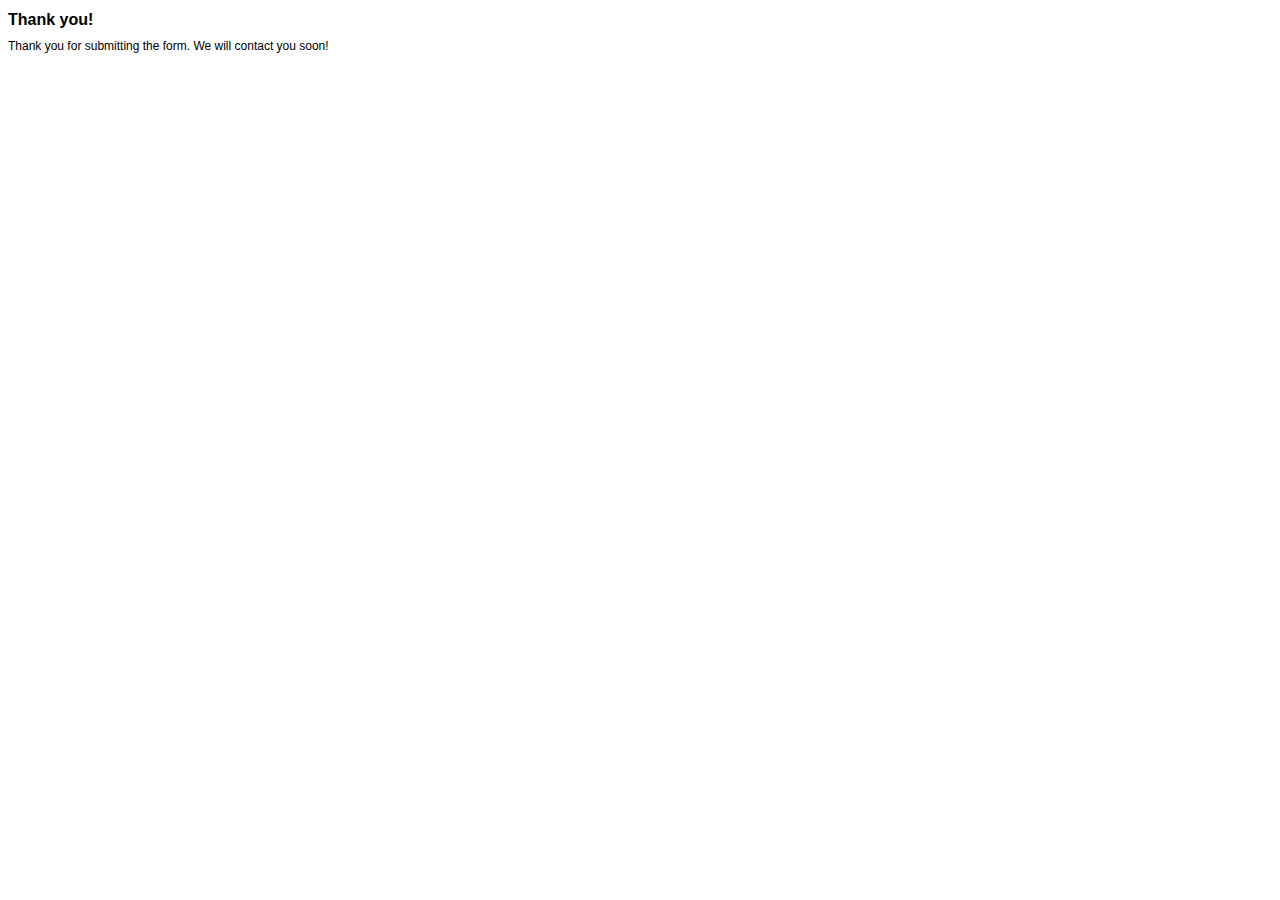
<file: contact-form-thank-you.html>
<!DOCTYPE HTML PUBLIC "-//W3C//DTD HTML 4.01 Transitional//EN" "http://www.w3.org/TR/html4/loose.dtd"> 
<html>
<head>
	<title>Thank you!</title>
<!-- define some style elements-->
<style>
h1
{
	font-family : Arial, Helvetica, sans-serif;
	font-size : 16px;
    font-weight : bold;
}
label,a,body
{
	font-family : Arial, Helvetica, sans-serif;
	font-size : 12px; 
}

</style>	
<!-- a helper script for vaidating the form-->
</head>	
</head>

<body>
<h1>Thank you!</h1>
Thank you for submitting the form. We will contact you soon!


</body>
</html>
</file>
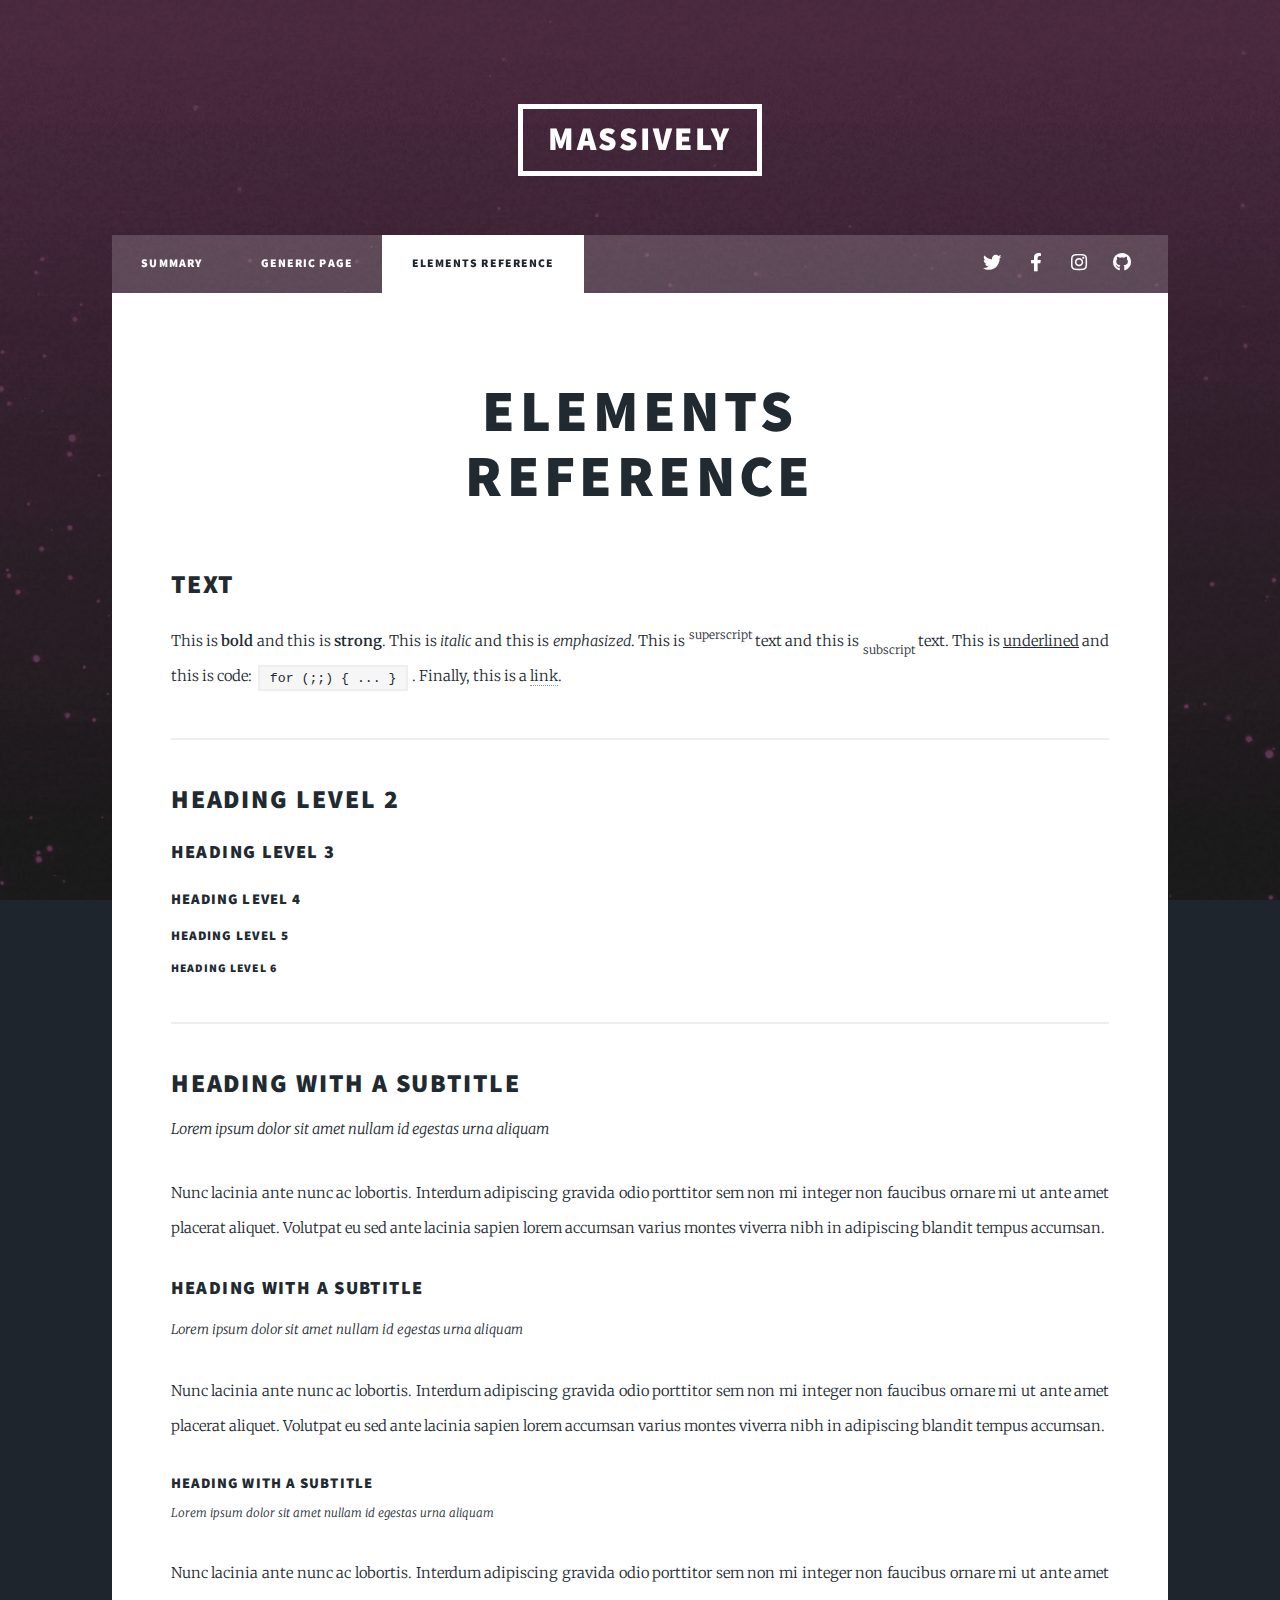
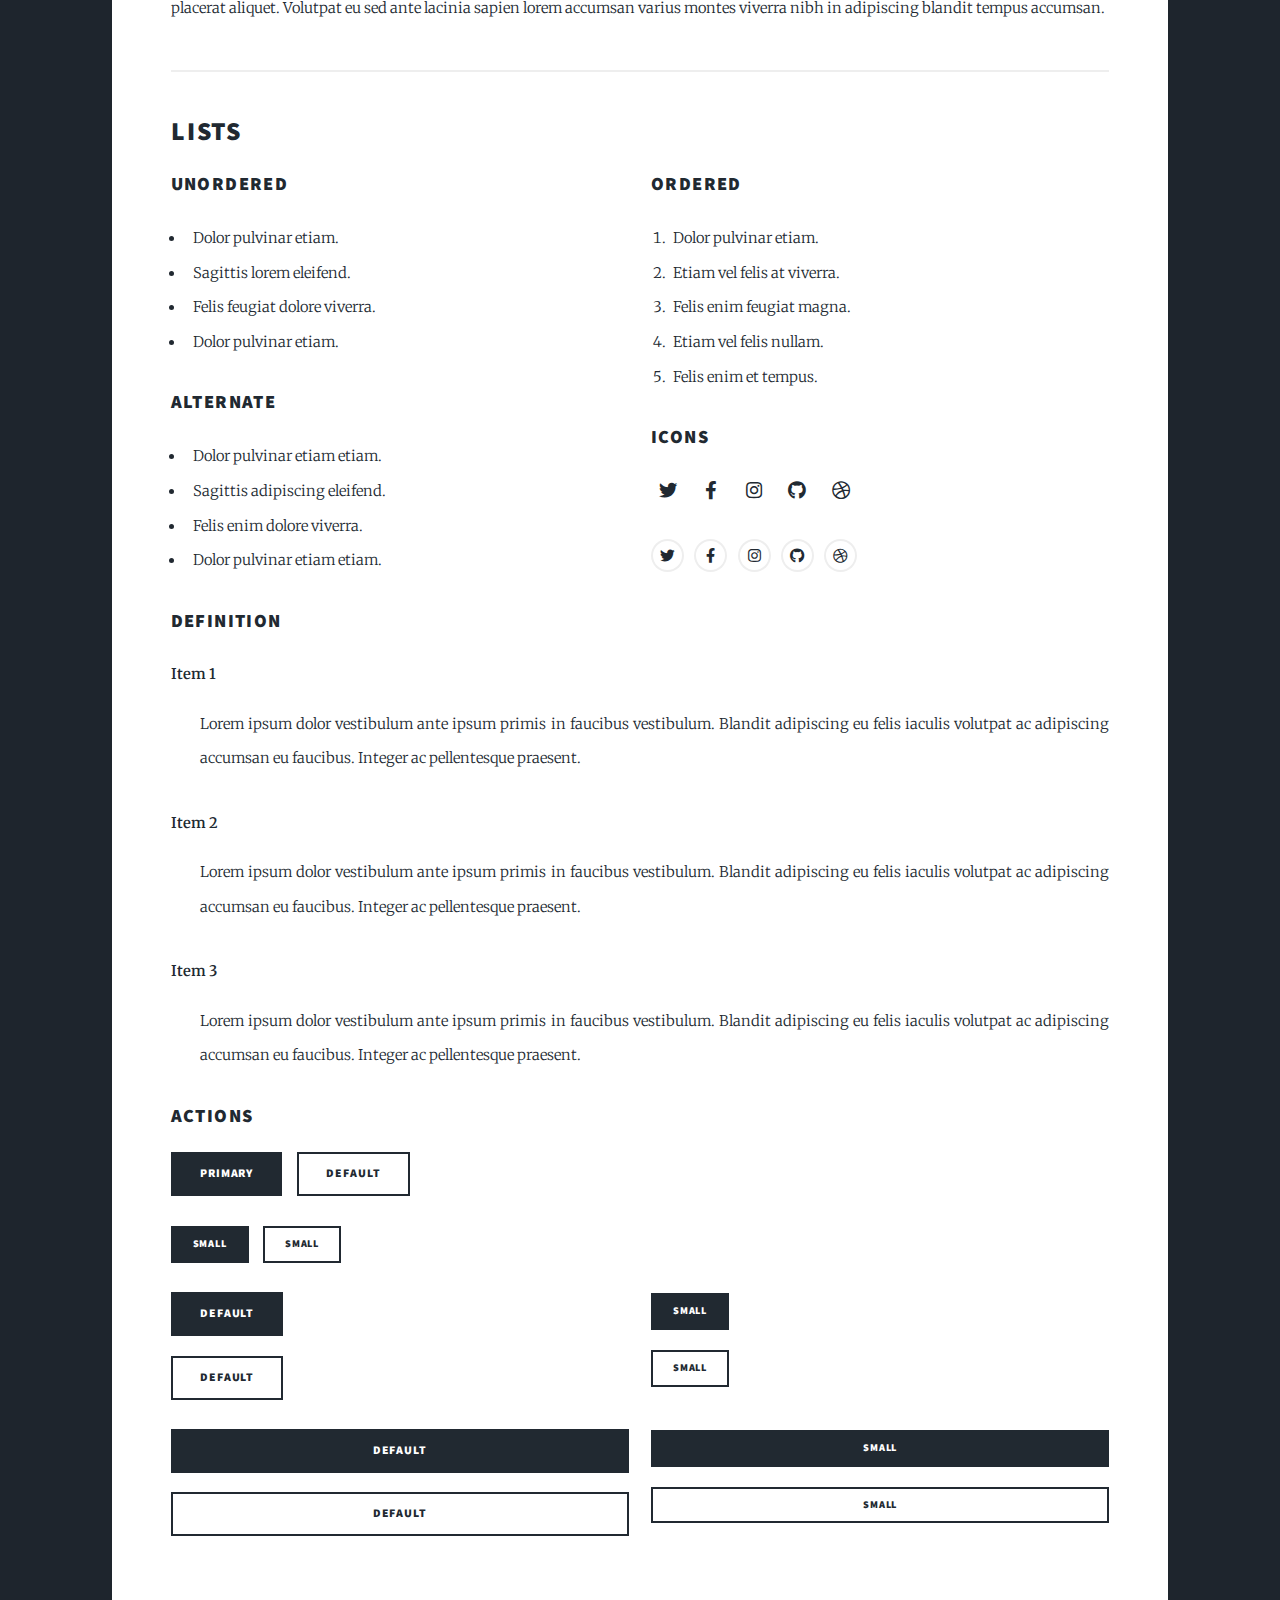
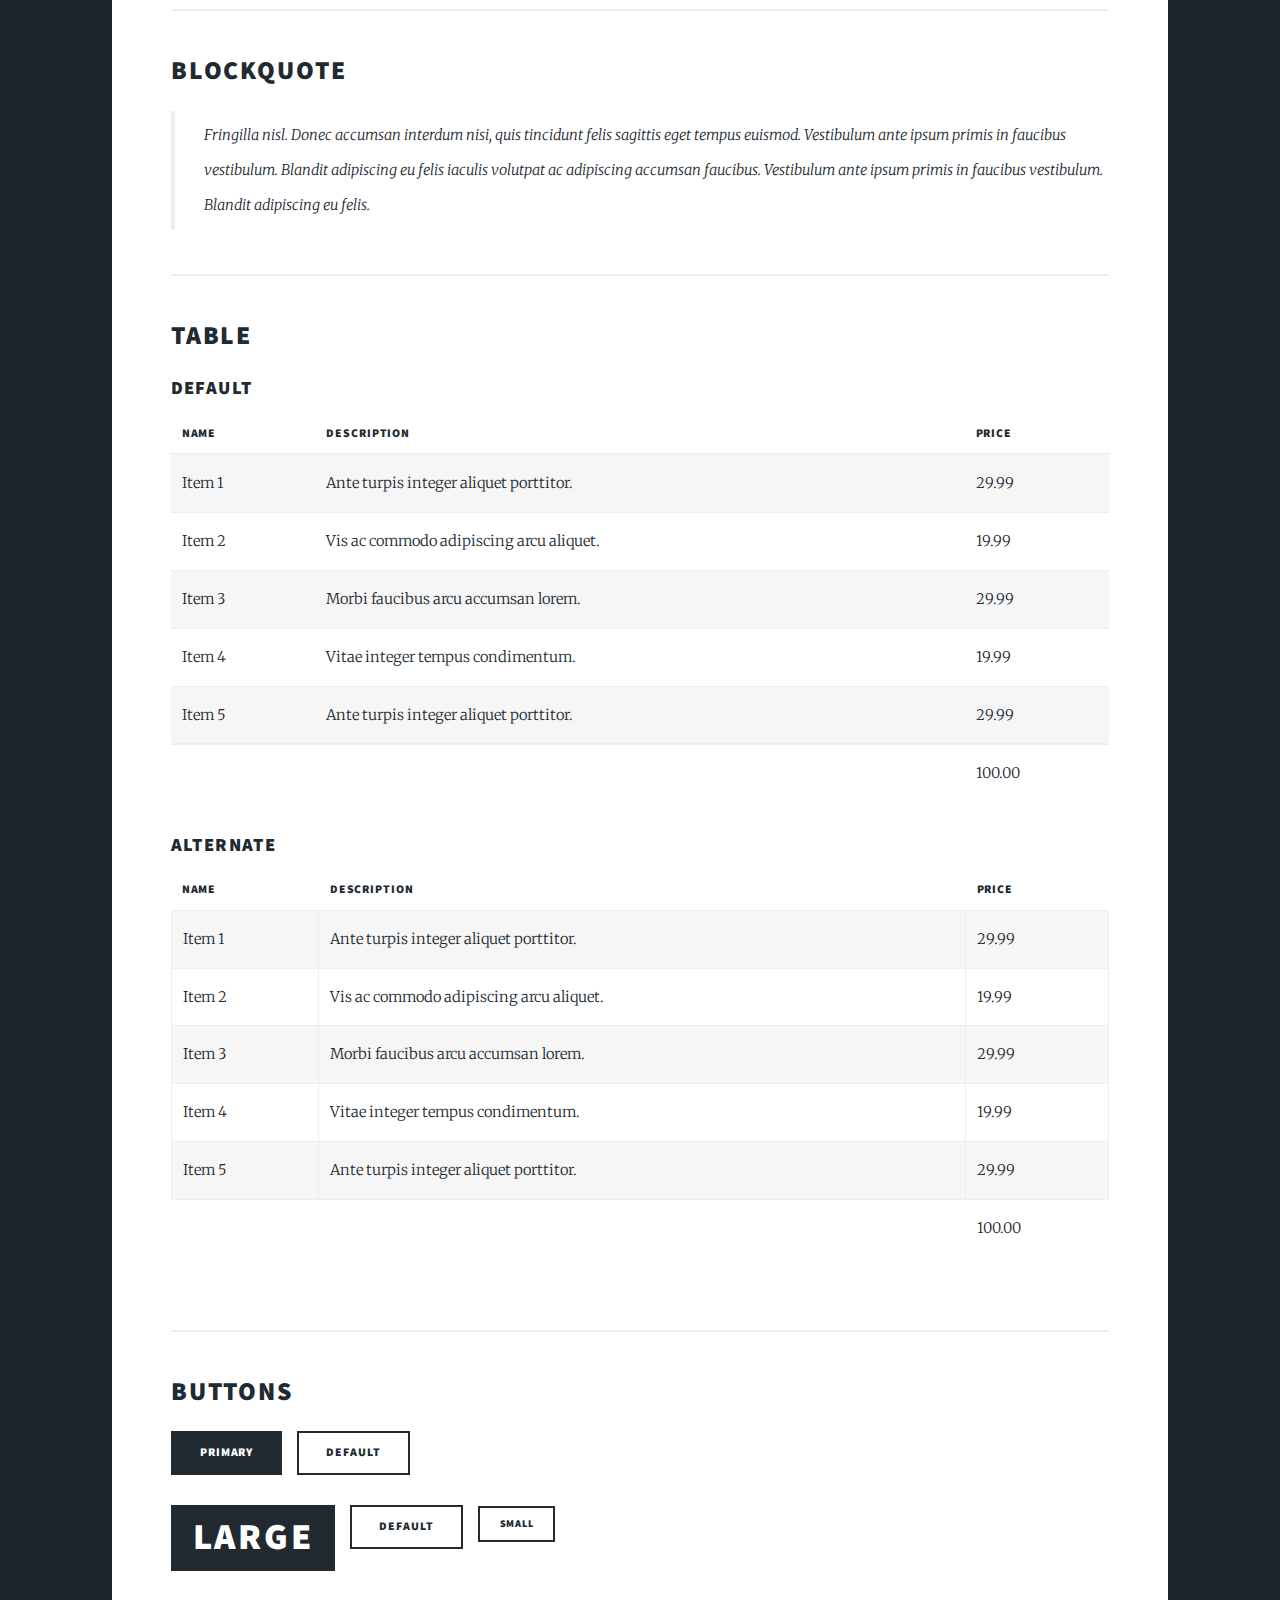
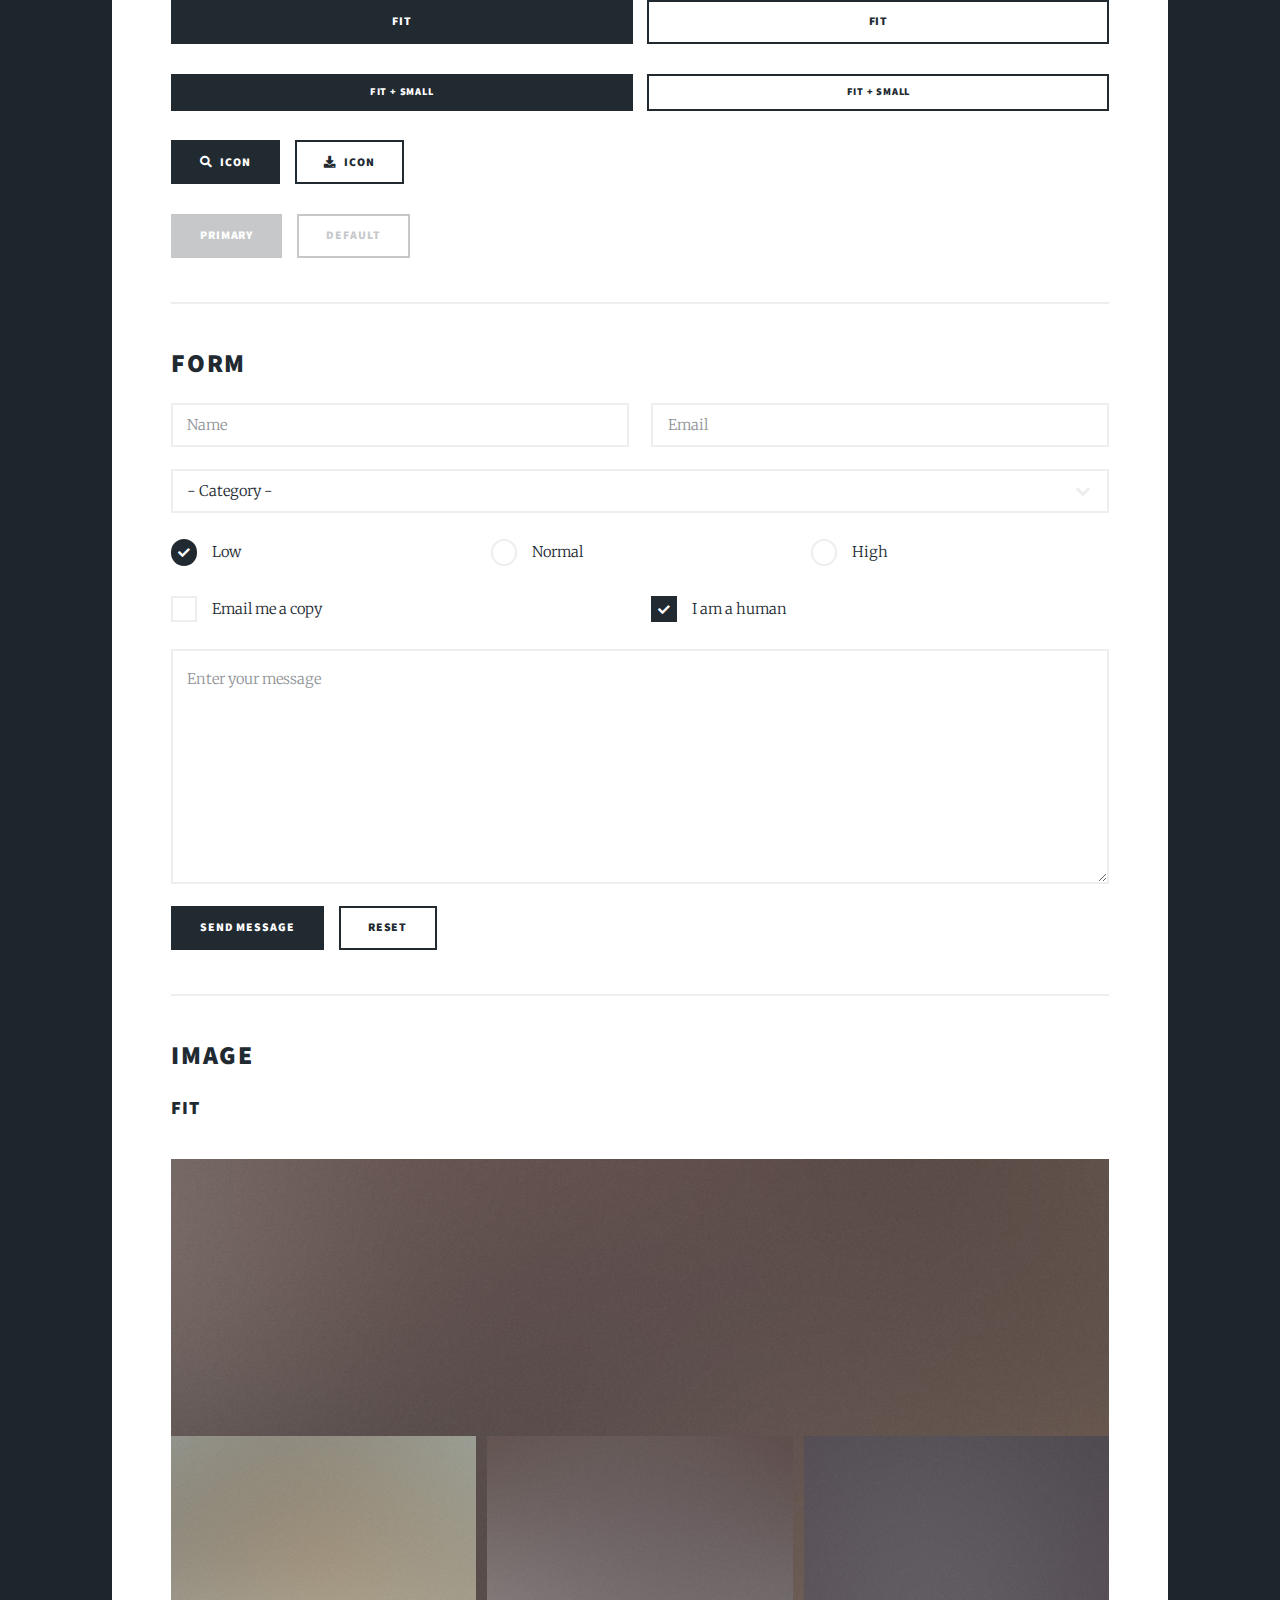
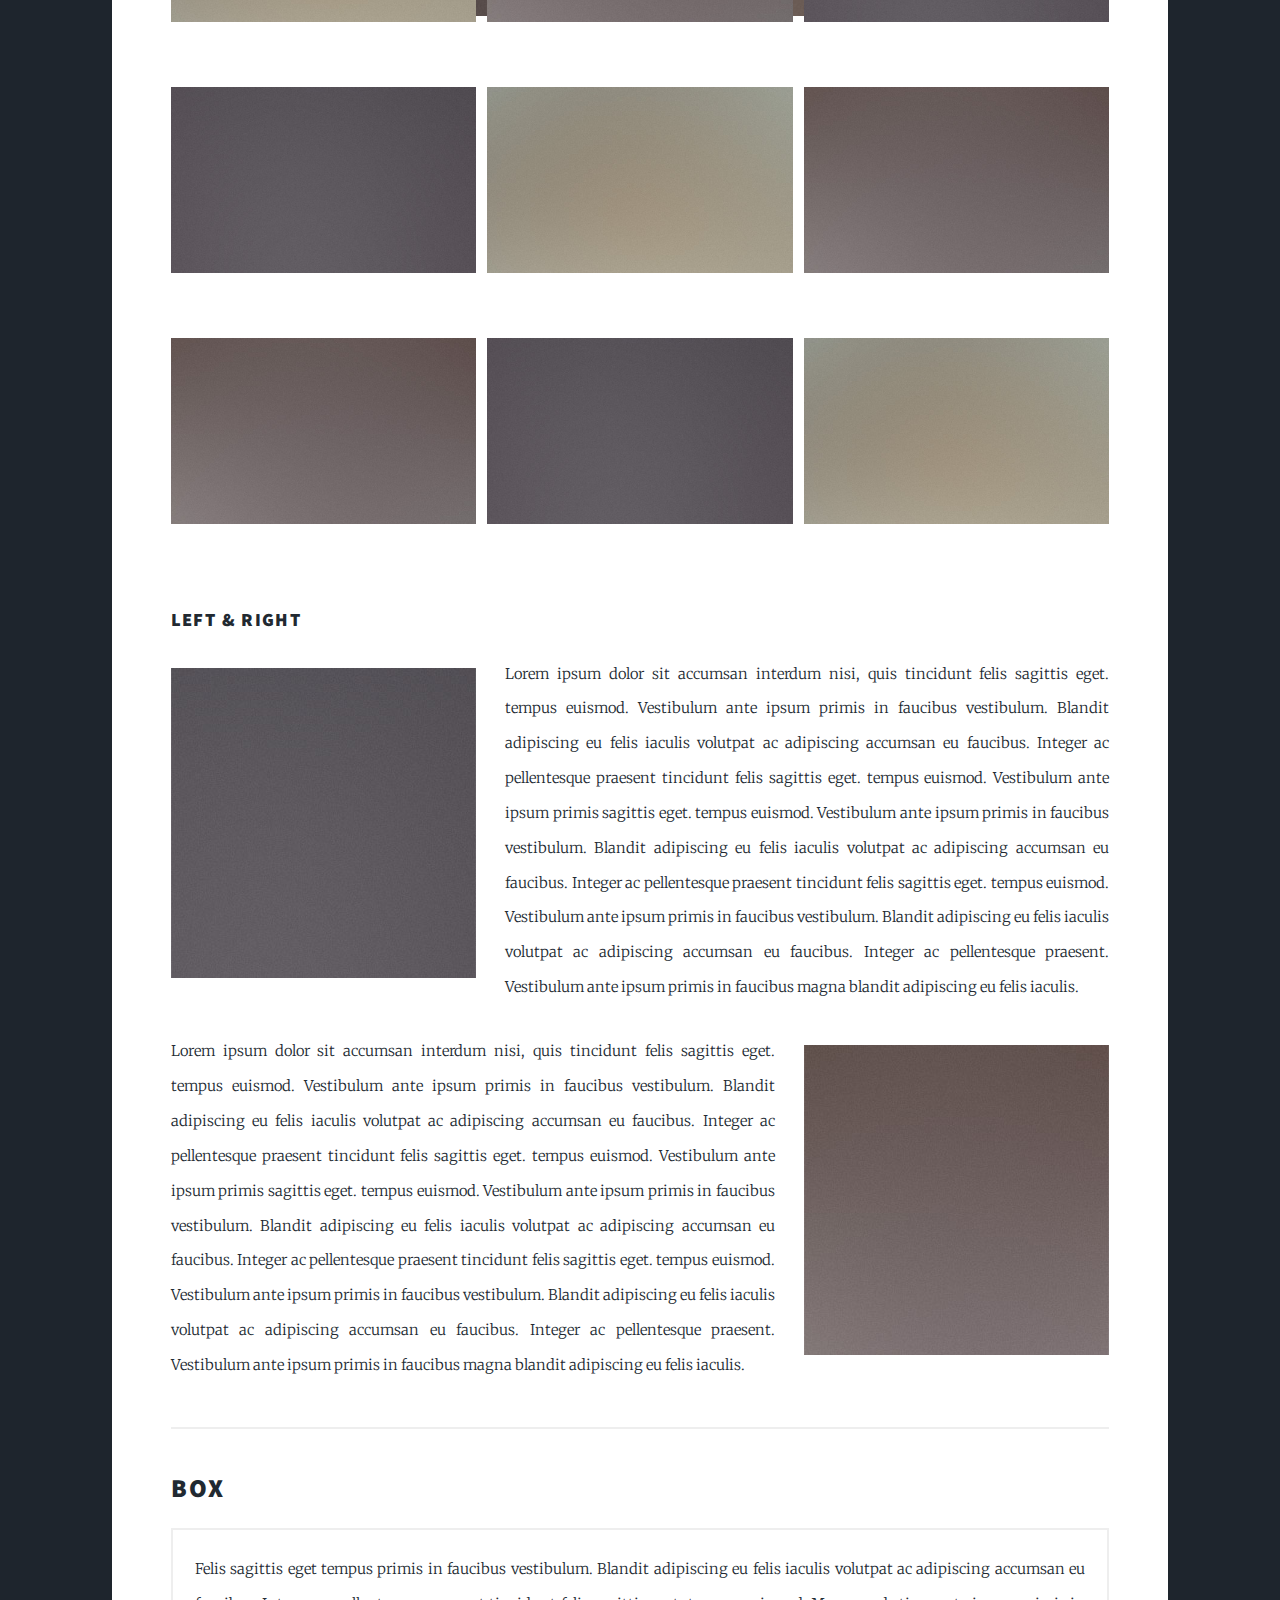
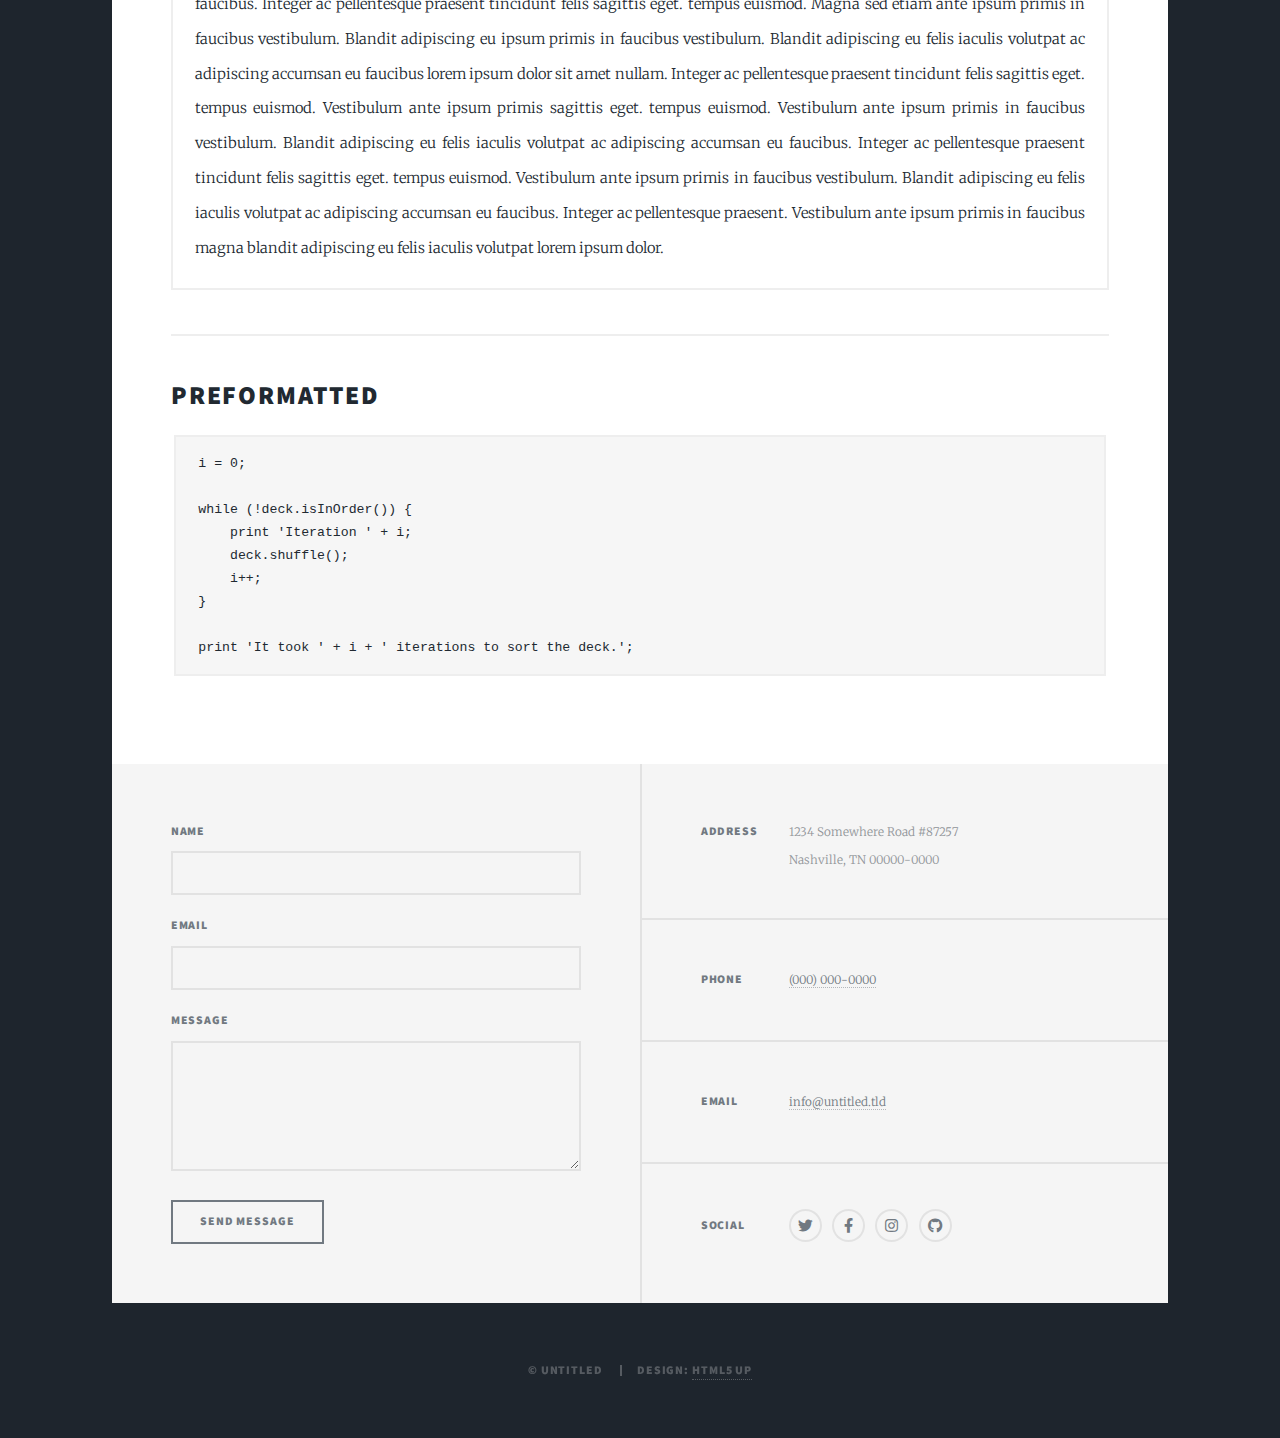
<file: elements.html>
<!DOCTYPE html>
<!--
	Massively by HTML5 UP
	html5up.net | @ajlkn
	Free for personal and commercial use under the CCA 3.0 license (html5up.net/license)
-->
<html>
  <head>
    <title>Elements Reference - Massively by HTML5 UP</title>
    <meta charset="utf-8" />
    <meta
      name="viewport"
      content="width=device-width, initial-scale=1, user-scalable=no"
    />
    <link rel="stylesheet" href="assets/css/main.css" />
    <noscript
      ><link rel="stylesheet" href="assets/css/noscript.css"
    /></noscript>
  </head>
  <body class="is-preload">
    <!-- Wrapper -->
    <div id="wrapper">
      <!-- Header -->
      <header id="header">
        <a href="index.html" class="logo">Massively</a>
      </header>

      <!-- Nav -->
      <nav id="nav">
        <ul class="links">
          <li><a href="index.html">Summary</a></li>
          <li><a href="generic.html">Generic Page</a></li>
          <li class="active"><a href="elements.html">Elements Reference</a></li>
        </ul>
        <ul class="icons">
          <li>
            <a href="#" class="icon brands fa-twitter"
              ><span class="label">Twitter</span></a
            >
          </li>
          <li>
            <a href="#" class="icon brands fa-facebook-f"
              ><span class="label">Facebook</span></a
            >
          </li>
          <li>
            <a href="#" class="icon brands fa-instagram"
              ><span class="label">Instagram</span></a
            >
          </li>
          <li>
            <a href="#" class="icon brands fa-github"
              ><span class="label">GitHub</span></a
            >
          </li>
        </ul>
      </nav>

      <!-- Main -->
      <div id="main">
        <!-- Post -->
        <section class="post">
          <header class="major">
            <h1>
              Elements<br />
              Reference
            </h1>
          </header>

          <!-- Text stuff -->
          <h2>Text</h2>
          <p>
            This is <b>bold</b> and this is <strong>strong</strong>. This is
            <i>italic</i> and this is <em>emphasized</em>. This is
            <sup>superscript</sup> text and this is <sub>subscript</sub> text.
            This is <u>underlined</u> and this is code:
            <code>for (;;) { ... }</code>. Finally, this is a
            <a href="#">link</a>.
          </p>
          <hr />
          <h2>Heading Level 2</h2>
          <h3>Heading Level 3</h3>
          <h4>Heading Level 4</h4>
          <h5>Heading Level 5</h5>
          <h6>Heading Level 6</h6>
          <hr />
          <header>
            <h2>Heading with a Subtitle</h2>
            <p>Lorem ipsum dolor sit amet nullam id egestas urna aliquam</p>
          </header>
          <p>
            Nunc lacinia ante nunc ac lobortis. Interdum adipiscing gravida odio
            porttitor sem non mi integer non faucibus ornare mi ut ante amet
            placerat aliquet. Volutpat eu sed ante lacinia sapien lorem accumsan
            varius montes viverra nibh in adipiscing blandit tempus accumsan.
          </p>
          <header>
            <h3>Heading with a Subtitle</h3>
            <p>Lorem ipsum dolor sit amet nullam id egestas urna aliquam</p>
          </header>
          <p>
            Nunc lacinia ante nunc ac lobortis. Interdum adipiscing gravida odio
            porttitor sem non mi integer non faucibus ornare mi ut ante amet
            placerat aliquet. Volutpat eu sed ante lacinia sapien lorem accumsan
            varius montes viverra nibh in adipiscing blandit tempus accumsan.
          </p>
          <header>
            <h4>Heading with a Subtitle</h4>
            <p>Lorem ipsum dolor sit amet nullam id egestas urna aliquam</p>
          </header>
          <p>
            Nunc lacinia ante nunc ac lobortis. Interdum adipiscing gravida odio
            porttitor sem non mi integer non faucibus ornare mi ut ante amet
            placerat aliquet. Volutpat eu sed ante lacinia sapien lorem accumsan
            varius montes viverra nibh in adipiscing blandit tempus accumsan.
          </p>

          <hr />

          <!-- Lists -->
          <h2>Lists</h2>
          <div class="row">
            <div class="col-6 col-12-small">
              <h3>Unordered</h3>
              <ul>
                <li>Dolor pulvinar etiam.</li>
                <li>Sagittis lorem eleifend.</li>
                <li>Felis feugiat dolore viverra.</li>
                <li>Dolor pulvinar etiam.</li>
              </ul>

              <h3>Alternate</h3>
              <ul class="alt">
                <li>Dolor pulvinar etiam etiam.</li>
                <li>Sagittis adipiscing eleifend.</li>
                <li>Felis enim dolore viverra.</li>
                <li>Dolor pulvinar etiam etiam.</li>
              </ul>
            </div>
            <div class="col-6 col-12-small">
              <h3>Ordered</h3>
              <ol>
                <li>Dolor pulvinar etiam.</li>
                <li>Etiam vel felis at viverra.</li>
                <li>Felis enim feugiat magna.</li>
                <li>Etiam vel felis nullam.</li>
                <li>Felis enim et tempus.</li>
              </ol>

              <h3>Icons</h3>
              <ul class="icons">
                <li>
                  <a href="#" class="icon brands fa-twitter"
                    ><span class="label">Twitter</span></a
                  >
                </li>
                <li>
                  <a href="#" class="icon brands fa-facebook-f"
                    ><span class="label">Facebook</span></a
                  >
                </li>
                <li>
                  <a href="#" class="icon brands fa-instagram"
                    ><span class="label">Instagram</span></a
                  >
                </li>
                <li>
                  <a href="#" class="icon brands fa-github"
                    ><span class="label">Github</span></a
                  >
                </li>
                <li>
                  <a href="#" class="icon brands fa-dribbble"
                    ><span class="label">Dribbble</span></a
                  >
                </li>
              </ul>
              <ul class="icons alt">
                <li>
                  <a href="#" class="icon brands alt fa-twitter"
                    ><span class="label">Twitter</span></a
                  >
                </li>
                <li>
                  <a href="#" class="icon brands alt fa-facebook-f"
                    ><span class="label">Facebook</span></a
                  >
                </li>
                <li>
                  <a href="#" class="icon brands alt fa-instagram"
                    ><span class="label">Instagram</span></a
                  >
                </li>
                <li>
                  <a href="#" class="icon brands alt fa-github"
                    ><span class="label">Github</span></a
                  >
                </li>
                <li>
                  <a href="#" class="icon brands alt fa-dribbble"
                    ><span class="label">Dribbble</span></a
                  >
                </li>
              </ul>
            </div>
          </div>
          <h3>Definition</h3>
          <dl>
            <dt>Item 1</dt>
            <dd>
              <p>
                Lorem ipsum dolor vestibulum ante ipsum primis in faucibus
                vestibulum. Blandit adipiscing eu felis iaculis volutpat ac
                adipiscing accumsan eu faucibus. Integer ac pellentesque
                praesent.
              </p>
            </dd>
            <dt>Item 2</dt>
            <dd>
              <p>
                Lorem ipsum dolor vestibulum ante ipsum primis in faucibus
                vestibulum. Blandit adipiscing eu felis iaculis volutpat ac
                adipiscing accumsan eu faucibus. Integer ac pellentesque
                praesent.
              </p>
            </dd>
            <dt>Item 3</dt>
            <dd>
              <p>
                Lorem ipsum dolor vestibulum ante ipsum primis in faucibus
                vestibulum. Blandit adipiscing eu felis iaculis volutpat ac
                adipiscing accumsan eu faucibus. Integer ac pellentesque
                praesent.
              </p>
            </dd>
          </dl>

          <h3>Actions</h3>
          <ul class="actions">
            <li><a href="#" class="button primary">Primary</a></li>
            <li><a href="#" class="button">Default</a></li>
          </ul>
          <ul class="actions small">
            <li><a href="#" class="button primary small">Small</a></li>
            <li><a href="#" class="button small">Small</a></li>
          </ul>
          <div class="row">
            <div class="col-6 col-12-small">
              <ul class="actions stacked">
                <li><a href="#" class="button primary">Default</a></li>
                <li><a href="#" class="button">Default</a></li>
              </ul>
            </div>
            <div class="col-6 col-12-small">
              <ul class="actions stacked">
                <li><a href="#" class="button primary small">Small</a></li>
                <li><a href="#" class="button small">Small</a></li>
              </ul>
            </div>
          </div>
          <div class="row">
            <div class="col-6 col-12-small">
              <ul class="actions stacked">
                <li><a href="#" class="button primary fit">Default</a></li>
                <li><a href="#" class="button fit">Default</a></li>
              </ul>
            </div>
            <div class="col-6 col-12-small">
              <ul class="actions stacked">
                <li><a href="#" class="button primary small fit">Small</a></li>
                <li><a href="#" class="button small fit">Small</a></li>
              </ul>
            </div>
          </div>

          <hr />

          <!-- Blockquote -->
          <h2>Blockquote</h2>
          <blockquote>
            Fringilla nisl. Donec accumsan interdum nisi, quis tincidunt felis
            sagittis eget tempus euismod. Vestibulum ante ipsum primis in
            faucibus vestibulum. Blandit adipiscing eu felis iaculis volutpat ac
            adipiscing accumsan faucibus. Vestibulum ante ipsum primis in
            faucibus vestibulum. Blandit adipiscing eu felis.
          </blockquote>

          <hr />

          <!-- Table -->
          <h2>Table</h2>

          <h3>Default</h3>
          <div class="table-wrapper">
            <table>
              <thead>
                <tr>
                  <th>Name</th>
                  <th>Description</th>
                  <th>Price</th>
                </tr>
              </thead>
              <tbody>
                <tr>
                  <td>Item 1</td>
                  <td>Ante turpis integer aliquet porttitor.</td>
                  <td>29.99</td>
                </tr>
                <tr>
                  <td>Item 2</td>
                  <td>Vis ac commodo adipiscing arcu aliquet.</td>
                  <td>19.99</td>
                </tr>
                <tr>
                  <td>Item 3</td>
                  <td>Morbi faucibus arcu accumsan lorem.</td>
                  <td>29.99</td>
                </tr>
                <tr>
                  <td>Item 4</td>
                  <td>Vitae integer tempus condimentum.</td>
                  <td>19.99</td>
                </tr>
                <tr>
                  <td>Item 5</td>
                  <td>Ante turpis integer aliquet porttitor.</td>
                  <td>29.99</td>
                </tr>
              </tbody>
              <tfoot>
                <tr>
                  <td colspan="2"></td>
                  <td>100.00</td>
                </tr>
              </tfoot>
            </table>
          </div>

          <h3>Alternate</h3>
          <div class="table-wrapper">
            <table class="alt">
              <thead>
                <tr>
                  <th>Name</th>
                  <th>Description</th>
                  <th>Price</th>
                </tr>
              </thead>
              <tbody>
                <tr>
                  <td>Item 1</td>
                  <td>Ante turpis integer aliquet porttitor.</td>
                  <td>29.99</td>
                </tr>
                <tr>
                  <td>Item 2</td>
                  <td>Vis ac commodo adipiscing arcu aliquet.</td>
                  <td>19.99</td>
                </tr>
                <tr>
                  <td>Item 3</td>
                  <td>Morbi faucibus arcu accumsan lorem.</td>
                  <td>29.99</td>
                </tr>
                <tr>
                  <td>Item 4</td>
                  <td>Vitae integer tempus condimentum.</td>
                  <td>19.99</td>
                </tr>
                <tr>
                  <td>Item 5</td>
                  <td>Ante turpis integer aliquet porttitor.</td>
                  <td>29.99</td>
                </tr>
              </tbody>
              <tfoot>
                <tr>
                  <td colspan="2"></td>
                  <td>100.00</td>
                </tr>
              </tfoot>
            </table>
          </div>

          <hr />

          <!-- Buttons -->
          <h2>Buttons</h2>
          <ul class="actions">
            <li><a href="#" class="button primary">Primary</a></li>
            <li><a href="#" class="button">Default</a></li>
          </ul>
          <ul class="actions">
            <li><a href="#" class="button primary large">Large</a></li>
            <li><a href="#" class="button">Default</a></li>
            <li><a href="#" class="button small">Small</a></li>
          </ul>
          <ul class="actions fit">
            <li><a href="#" class="button primary fit">Fit</a></li>
            <li><a href="#" class="button fit">Fit</a></li>
          </ul>
          <ul class="actions fit small">
            <li>
              <a href="#" class="button primary fit small">Fit + Small</a>
            </li>
            <li><a href="#" class="button fit small">Fit + Small</a></li>
          </ul>
          <ul class="actions">
            <li>
              <a href="#" class="button primary icon solid fa-search">Icon</a>
            </li>
            <li><a href="#" class="button icon solid fa-download">Icon</a></li>
          </ul>
          <ul class="actions">
            <li><span class="button primary disabled">Primary</span></li>
            <li><span class="button disabled">Default</span></li>
          </ul>

          <hr />

          <!-- Form -->
          <h2>Form</h2>

          <form method="post" action="#">
            <div class="row gtr-uniform">
              <div class="col-6 col-12-xsmall">
                <input
                  type="text"
                  name="demo-name"
                  id="demo-name"
                  value=""
                  placeholder="Name"
                />
              </div>
              <div class="col-6 col-12-xsmall">
                <input
                  type="email"
                  name="demo-email"
                  id="demo-email"
                  value=""
                  placeholder="Email"
                />
              </div>
              <!-- Break -->
              <div class="col-12">
                <select name="demo-category" id="demo-category">
                  <option value="">- Category -</option>
                  <option value="1">Manufacturing</option>
                  <option value="1">Shipping</option>
                  <option value="1">Administration</option>
                  <option value="1">Human Resources</option>
                </select>
              </div>
              <!-- Break -->
              <div class="col-4 col-12-small">
                <input
                  type="radio"
                  id="demo-priority-low"
                  name="demo-priority"
                  checked
                />
                <label for="demo-priority-low">Low</label>
              </div>
              <div class="col-4 col-12-small">
                <input
                  type="radio"
                  id="demo-priority-normal"
                  name="demo-priority"
                />
                <label for="demo-priority-normal">Normal</label>
              </div>
              <div class="col-4 col-12-small">
                <input
                  type="radio"
                  id="demo-priority-high"
                  name="demo-priority"
                />
                <label for="demo-priority-high">High</label>
              </div>
              <!-- Break -->
              <div class="col-6 col-12-small">
                <input type="checkbox" id="demo-copy" name="demo-copy" />
                <label for="demo-copy">Email me a copy</label>
              </div>
              <div class="col-6 col-12-small">
                <input
                  type="checkbox"
                  id="demo-human"
                  name="demo-human"
                  checked
                />
                <label for="demo-human">I am a human</label>
              </div>
              <!-- Break -->
              <div class="col-12">
                <textarea
                  name="demo-message"
                  id="demo-message"
                  placeholder="Enter your message"
                  rows="6"
                ></textarea>
              </div>
              <!-- Break -->
              <div class="col-12">
                <ul class="actions">
                  <li>
                    <input type="submit" value="Send Message" class="primary" />
                  </li>
                  <li><input type="reset" value="Reset" /></li>
                </ul>
              </div>
            </div>
          </form>

          <hr />

          <!-- Image -->
          <h2>Image</h2>

          <h3>Fit</h3>
          <span class="image fit"><img src="images/pic01.jpg" alt="" /></span>
          <div class="box alt">
            <div class="row gtr-50 gtr-uniform">
              <div class="col-4">
                <span class="image fit"
                  ><img src="images/pic02.jpg" alt=""
                /></span>
              </div>
              <div class="col-4">
                <span class="image fit"
                  ><img src="images/pic03.jpg" alt=""
                /></span>
              </div>
              <div class="col-4">
                <span class="image fit"
                  ><img src="images/pic04.jpg" alt=""
                /></span>
              </div>
              <!-- Break -->
              <div class="col-4">
                <span class="image fit"
                  ><img src="images/pic04.jpg" alt=""
                /></span>
              </div>
              <div class="col-4">
                <span class="image fit"
                  ><img src="images/pic02.jpg" alt=""
                /></span>
              </div>
              <div class="col-4">
                <span class="image fit"
                  ><img src="images/pic03.jpg" alt=""
                /></span>
              </div>
              <!-- Break -->
              <div class="col-4">
                <span class="image fit"
                  ><img src="images/pic03.jpg" alt=""
                /></span>
              </div>
              <div class="col-4">
                <span class="image fit"
                  ><img src="images/pic04.jpg" alt=""
                /></span>
              </div>
              <div class="col-4">
                <span class="image fit"
                  ><img src="images/pic02.jpg" alt=""
                /></span>
              </div>
            </div>
          </div>

          <h3>Left &amp; Right</h3>
          <p>
            <span class="image left"><img src="images/pic08.jpg" alt="" /></span
            >Lorem ipsum dolor sit accumsan interdum nisi, quis tincidunt felis
            sagittis eget. tempus euismod. Vestibulum ante ipsum primis in
            faucibus vestibulum. Blandit adipiscing eu felis iaculis volutpat ac
            adipiscing accumsan eu faucibus. Integer ac pellentesque praesent
            tincidunt felis sagittis eget. tempus euismod. Vestibulum ante ipsum
            primis sagittis eget. tempus euismod. Vestibulum ante ipsum primis
            in faucibus vestibulum. Blandit adipiscing eu felis iaculis volutpat
            ac adipiscing accumsan eu faucibus. Integer ac pellentesque praesent
            tincidunt felis sagittis eget. tempus euismod. Vestibulum ante ipsum
            primis in faucibus vestibulum. Blandit adipiscing eu felis iaculis
            volutpat ac adipiscing accumsan eu faucibus. Integer ac pellentesque
            praesent. Vestibulum ante ipsum primis in faucibus magna blandit
            adipiscing eu felis iaculis.
          </p>
          <p>
            <span class="image right"
              ><img src="images/pic09.jpg" alt="" /></span
            >Lorem ipsum dolor sit accumsan interdum nisi, quis tincidunt felis
            sagittis eget. tempus euismod. Vestibulum ante ipsum primis in
            faucibus vestibulum. Blandit adipiscing eu felis iaculis volutpat ac
            adipiscing accumsan eu faucibus. Integer ac pellentesque praesent
            tincidunt felis sagittis eget. tempus euismod. Vestibulum ante ipsum
            primis sagittis eget. tempus euismod. Vestibulum ante ipsum primis
            in faucibus vestibulum. Blandit adipiscing eu felis iaculis volutpat
            ac adipiscing accumsan eu faucibus. Integer ac pellentesque praesent
            tincidunt felis sagittis eget. tempus euismod. Vestibulum ante ipsum
            primis in faucibus vestibulum. Blandit adipiscing eu felis iaculis
            volutpat ac adipiscing accumsan eu faucibus. Integer ac pellentesque
            praesent. Vestibulum ante ipsum primis in faucibus magna blandit
            adipiscing eu felis iaculis.
          </p>

          <hr />

          <!-- Box -->
          <h2>Box</h2>
          <div class="box">
            <p>
              Felis sagittis eget tempus primis in faucibus vestibulum. Blandit
              adipiscing eu felis iaculis volutpat ac adipiscing accumsan eu
              faucibus. Integer ac pellentesque praesent tincidunt felis
              sagittis eget. tempus euismod. Magna sed etiam ante ipsum primis
              in faucibus vestibulum. Blandit adipiscing eu ipsum primis in
              faucibus vestibulum. Blandit adipiscing eu felis iaculis volutpat
              ac adipiscing accumsan eu faucibus lorem ipsum dolor sit amet
              nullam. Integer ac pellentesque praesent tincidunt felis sagittis
              eget. tempus euismod. Vestibulum ante ipsum primis sagittis eget.
              tempus euismod. Vestibulum ante ipsum primis in faucibus
              vestibulum. Blandit adipiscing eu felis iaculis volutpat ac
              adipiscing accumsan eu faucibus. Integer ac pellentesque praesent
              tincidunt felis sagittis eget. tempus euismod. Vestibulum ante
              ipsum primis in faucibus vestibulum. Blandit adipiscing eu felis
              iaculis volutpat ac adipiscing accumsan eu faucibus. Integer ac
              pellentesque praesent. Vestibulum ante ipsum primis in faucibus
              magna blandit adipiscing eu felis iaculis volutpat lorem ipsum
              dolor.
            </p>
          </div>

          <hr />

          <!-- Preformatted Code -->
          <h2>Preformatted</h2>
          <pre><code>i = 0;

while (!deck.isInOrder()) {
    print 'Iteration ' + i;
    deck.shuffle();
    i++;
}

print 'It took ' + i + ' iterations to sort the deck.';
</code></pre>
        </section>
      </div>

      <!-- Footer -->
      <footer id="footer">
        <section>
          <form method="post" action="#">
            <div class="fields">
              <div class="field">
                <label for="name">Name</label>
                <input type="text" name="name" id="name" />
              </div>
              <div class="field">
                <label for="email">Email</label>
                <input type="text" name="email" id="email" />
              </div>
              <div class="field">
                <label for="message">Message</label>
                <textarea name="message" id="message" rows="3"></textarea>
              </div>
            </div>
            <ul class="actions">
              <li><input type="submit" value="Send Message" /></li>
            </ul>
          </form>
        </section>
        <section class="split contact">
          <section class="alt">
            <h3>Address</h3>
            <p>
              1234 Somewhere Road #87257<br />
              Nashville, TN 00000-0000
            </p>
          </section>
          <section>
            <h3>Phone</h3>
            <p><a href="#">(000) 000-0000</a></p>
          </section>
          <section>
            <h3>Email</h3>
            <p><a href="#">info@untitled.tld</a></p>
          </section>
          <section>
            <h3>Social</h3>
            <ul class="icons alt">
              <li>
                <a href="#" class="icon brands alt fa-twitter"
                  ><span class="label">Twitter</span></a
                >
              </li>
              <li>
                <a href="#" class="icon brands alt fa-facebook-f"
                  ><span class="label">Facebook</span></a
                >
              </li>
              <li>
                <a href="#" class="icon brands alt fa-instagram"
                  ><span class="label">Instagram</span></a
                >
              </li>
              <li>
                <a href="#" class="icon brands alt fa-github"
                  ><span class="label">GitHub</span></a
                >
              </li>
            </ul>
          </section>
        </section>
      </footer>

      <!-- Copyright -->
      <div id="copyright">
        <ul>
          <li>&copy; Untitled</li>
          <li>Design: <a href="https://html5up.net">HTML5 UP</a></li>
        </ul>
      </div>
    </div>

    <!-- Scripts -->
    <script src="assets/js/jquery.min.js"></script>
    <script src="assets/js/jquery.scrollex.min.js"></script>
    <script src="assets/js/jquery.scrolly.min.js"></script>
    <script src="assets/js/browser.min.js"></script>
    <script src="assets/js/breakpoints.min.js"></script>
    <script src="assets/js/util.js"></script>
    <script src="assets/js/main.js"></script>
  </body>
</html>
</file>
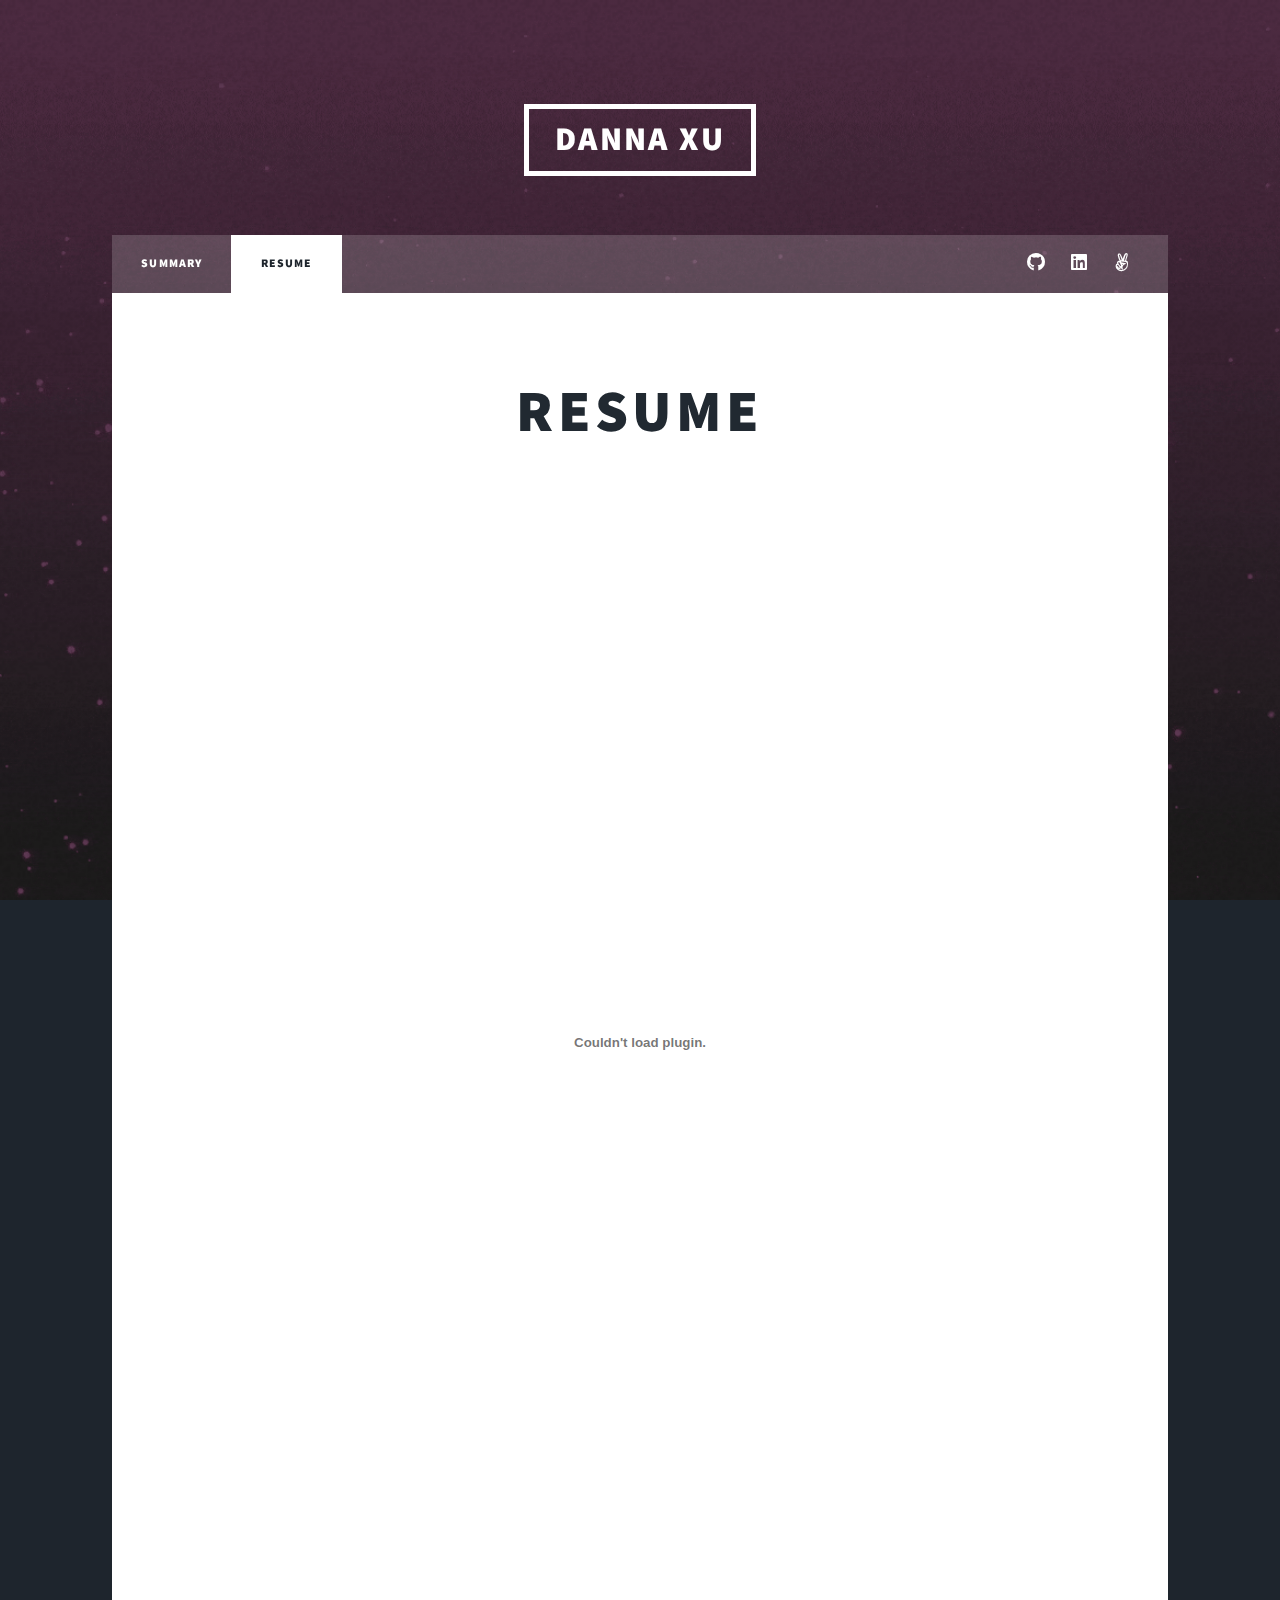
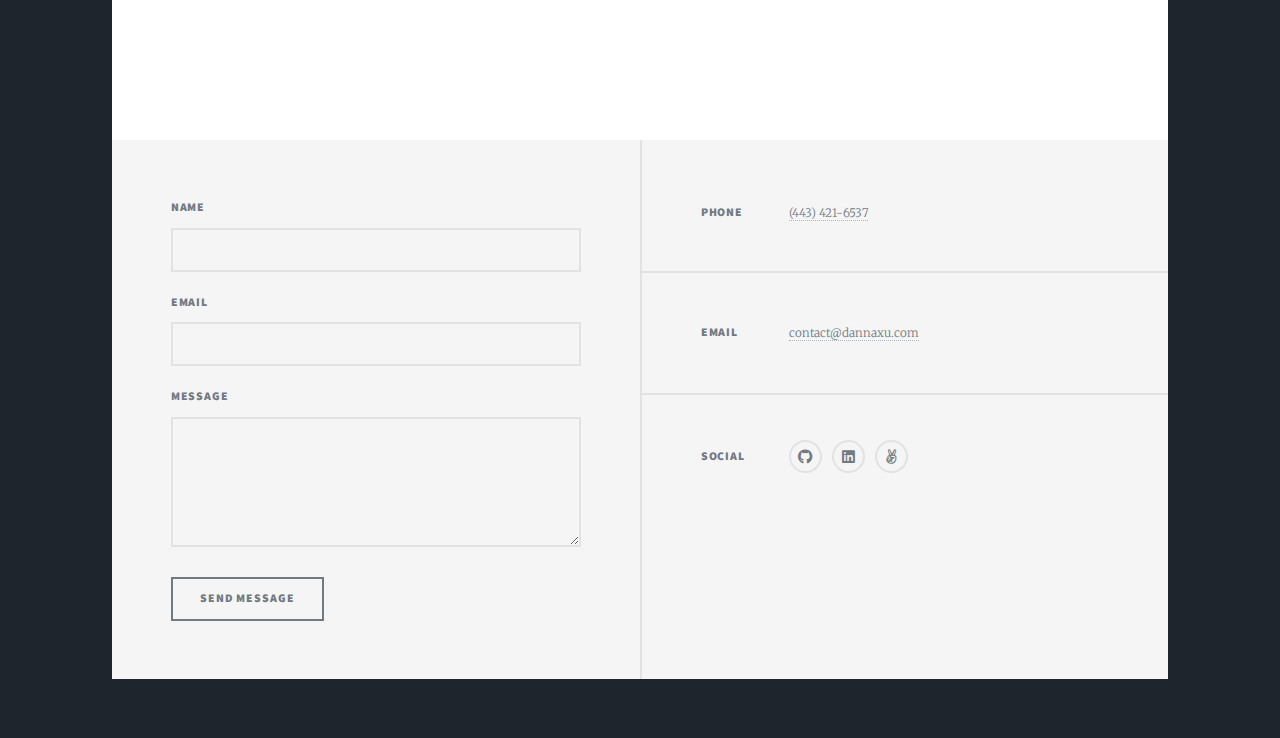
<file: generic.html>
<!DOCTYPE HTML>
<!--
	Massively by HTML5 UP
	html5up.net | @ajlkn
	Free for personal and commercial use under the CCA 3.0 license (html5up.net/license)
-->
<html>
	<head>
		<title>Danna Xu | Resume</title>
		<meta charset="utf-8" />
		<meta name="viewport" content="width=device-width, initial-scale=1, user-scalable=no" />
		<link rel="stylesheet" href="assets/css/main.css" />
		<noscript><link rel="stylesheet" href="assets/css/noscript.css" /></noscript>
		<link rel="icon" type="image/gif" sizes="16x16" href="./images/star/favicon-16x16.png">
	</head>
	<body class="is-preload">

		<!-- Wrapper -->
			<div id="wrapper">

				<!-- Header -->
					<header id="header">
						<a href="index.html" class="logo">Danna Xu</a>
					</header>

				<!-- Nav -->
					<nav id="nav">
						<ul class="links">
							<li><a href="index.html">Summary</a></li>
							<li class="active"><a href="generic.html">Resume</a></li>
							<!-- <li><a href="elements.html">Elements Reference</a></li> -->
						</ul>
						<ul class="icons">
							<!-- <li><a href="#" class="icon brands fa-twitter"><span class="label">Twitter</span></a></li>
												<li><a href="#" class="icon brands fa-facebook-f"><span class="label">Facebook</span></a></li>
												<li><a href="#" class="icon brands fa-instagram"><span class="label">Instagram</span></a></li> -->
							<li><a href="https://github.com/danna-aa" class="icon brands fa-github" target="_blank"><span
										class="label">GitHub</span></a></li>
							<li><a href="https://www.linkedin.com/in/dannaxu/" class="icon brands fab fa-linkedin" target="_blank"><span
										class="label">LinkedIn</span></a></li>
							<li><a href="https://angel.co/danna-xu" class="icon brands fab fa-angellist" target="_blank"><span
										class="label">AngelList</span></a></li>
						</ul>
					</nav>

				<!-- Main -->
					<div id="main">

						<!-- Post -->
							<section class="post">
								<header class="major">
									<!-- <span class="date">April 25, 2017</span> -->
									<h1>Resume</h1>
									<embed src="./images/resume.pdf" type="application/pdf" alt="Danna Xu | Resume" width="850" height="1135">
									<!-- <p>Aenean ornare velit lacus varius enim ullamcorper proin aliquam<br />
									facilisis ante sed etiam magna interdum congue. Lorem ipsum dolor<br />
									amet nullam sed etiam veroeros.</p> -->
								</header>
								<!-- <div class="image main"><img src="images/pic01.jpg" alt="" /></div>
								<p>Donec eget ex magna. Interdum et malesuada fames ac ante ipsum primis in faucibus. Pellentesque venenatis dolor imperdiet dolor mattis sagittis. Praesent rutrum sem diam, vitae egestas enim auctor sit amet. Pellentesque leo mauris, consectetur id ipsum sit amet, fergiat. Pellentesque in mi eu massa lacinia malesuada et a elit. Donec urna ex, lacinia in purus ac, pretium pulvinar mauris. Nunc lorem mauris, fringilla in aliquam at, euismod in lectus. Pellentesque habitant morbi tristique senectus et netus et malesuada fames ac turpis egestas. Curabitur sapien risus, commodo eget turpis at, elementum convallis enim turpis, lorem ipsum dolor sit amet nullam.</p>
								<p>Lorem ipsum dolor sit amet, consectetur adipiscing elit. Duis dapibus rutrum facilisis. Class aptent taciti sociosqu ad litora torquent per conubia nostra, per inceptos himenaeos. Etiam tristique libero eu nibh porttitor fermentum. Nullam venenatis erat id vehicula viverra. Nunc ultrices eros ut ultricies condimentum. Mauris risus lacus, blandit sit amet venenatis non, bibendum vitae dolor. Nunc lorem mauris, fringilla in aliquam at, euismod in lectus. Pellentesque habitant morbi tristique senectus et netus et malesuada fames ac turpis egestas. In non lorem sit amet elit placerat maximus. Pellentesque aliquam maximus risus. Donec eget ex magna. Interdum et malesuada fames ac ante ipsum primis in faucibus. Pellentesque venenatis dolor imperdiet dolor mattis sagittis. Praesent rutrum sem diam, vitae egestas enim auctor sit amet. Pellentesque leo mauris, consectetur id ipsum.</p> -->
							</section>

					</div>

				<!-- Footer -->
				<footer id="footer">
					<section>
						<!-- <form method="post" action="#">
							<div class="fields">
								<div class="field">
									<label for="name">Name</label>
									<input type="text" name="name" id="name" />
								</div>
								<div class="field">
									<label for="email">Email</label>
									<input type="text" name="email" id="email" />
								</div>
								<div class="field">
									<label for="message">Message</label>
									<textarea name="message" id="message" rows="3"></textarea>
								</div>
							</div>
							<ul class="actions">
								<li><input type="submit" value="Send Message" /></li>
							</ul>
						</form> -->
						<form method="post" action="mailto:dannaxuu@gmail.com?Subject=Contact%20Portfolio" enctype="text/plain">
							<div class="fields">
								<div class="field">
									<label for="name">Name</label>
									<input type="text" name="name" id="name" />
								</div>
								<div class="field">
									<label for="email">Email</label>
									<input type="text" name="email" id="email" />
								</div>
								<div class="field">
									<label for="message">Message</label>
									<textarea name="message" id="message" rows="3"></textarea>
								</div>
							</div>
							<ul class="actions">
								<li><input type="submit" value="Send Message" /></li>
							</ul>
						</form>
					</section>
					<section class="split contact">
						<!-- <section class="alt">
												<h3>Address</h3>
												<p>1234 Somewhere Road #87257<br />
												Nashville, TN 00000-0000</p>
											</section> -->
						<section>
							<h3>Phone</h3>
							<p><a href="tel:+14434216537">(443) 421-6537</a></p>
						</section>
						<section>
							<h3>Email</h3>
							<p><a href="mailto:contact@dannaxu.com">contact@dannaxu.com</a></p>
						</section>
						<section>
							<h3>Social</h3>
							<ul class="icons alt">
								<!-- <li><a href="#" class="icon brands alt fa-twitter"><span class="label">Twitter</span></a></li>
													<li><a href="#" class="icon brands alt fa-facebook-f"><span class="label">Facebook</span></a></li>
													<li><a href="#" class="icon brands alt fa-instagram"><span class="label">Instagram</span></a></li> -->
								<li><a href="https://github.com/danna-aa" target="_blank" class="icon brands alt fa-github"><span
											class="label">GitHub</span></a></li>
								<li><a href="https://www.linkedin.com/in/dannaxu/" target="_blank" class="icon brands alt fab fa-linkedin"><span
											class="label">LinkedIn</span></a></li>
								<li><a href="https://angel.co/danna-xu" target="_blank" class="icon brands alt fab fa-angellist"><span
											class="label">AngelList</span></a></li>
							</ul>
						</section>
					</section>
				</footer>

				<!-- Copyright -->
					<div id="copyright">
						<!-- <ul><li>&copy; Untitled</li><li>Design: <a href="https://html5up.net">HTML5 UP</a></li></ul> -->
					</div>

			</div>

		<!-- Scripts -->
			<script src="assets/js/jquery.min.js"></script>
			<script src="assets/js/jquery.scrollex.min.js"></script>
			<script src="assets/js/jquery.scrolly.min.js"></script>
			<script src="assets/js/browser.min.js"></script>
			<script src="assets/js/breakpoints.min.js"></script>
			<script src="assets/js/util.js"></script>
			<script src="assets/js/main.js"></script>

	</body>
</html>
</file>
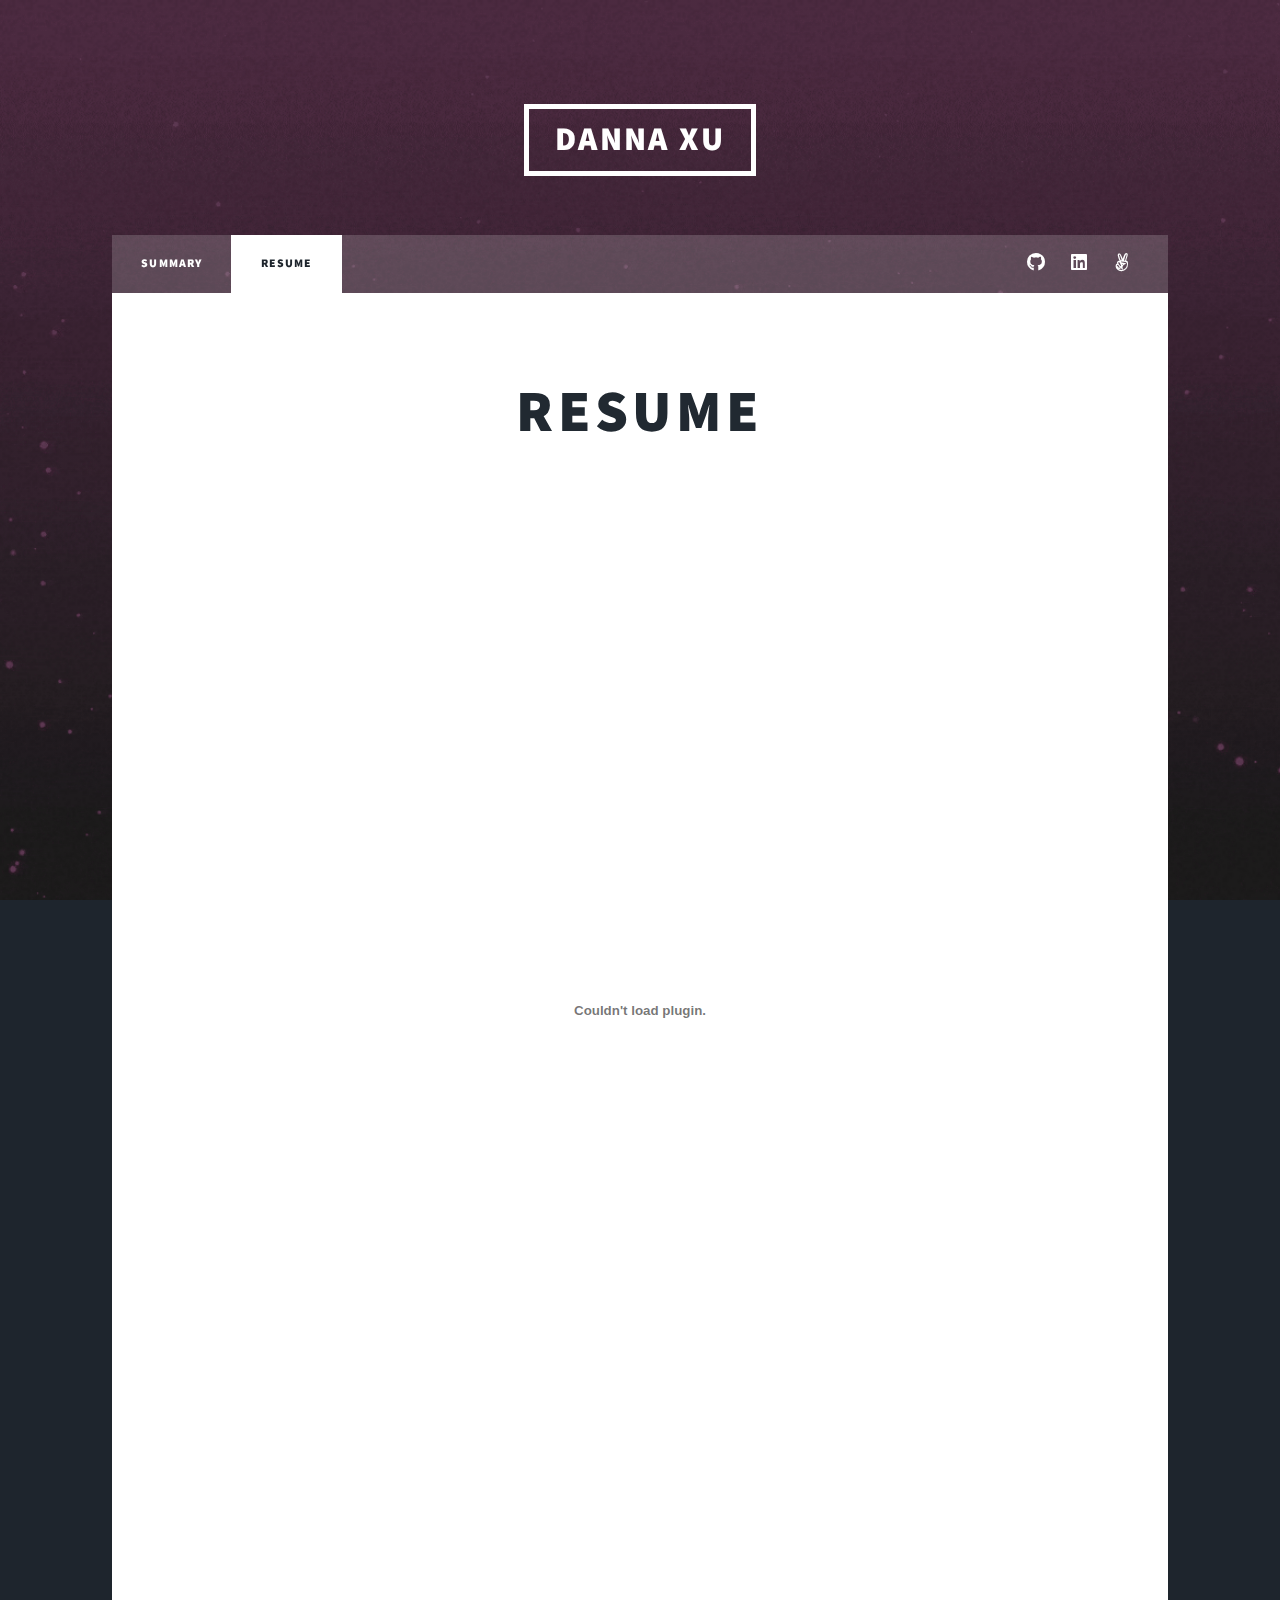
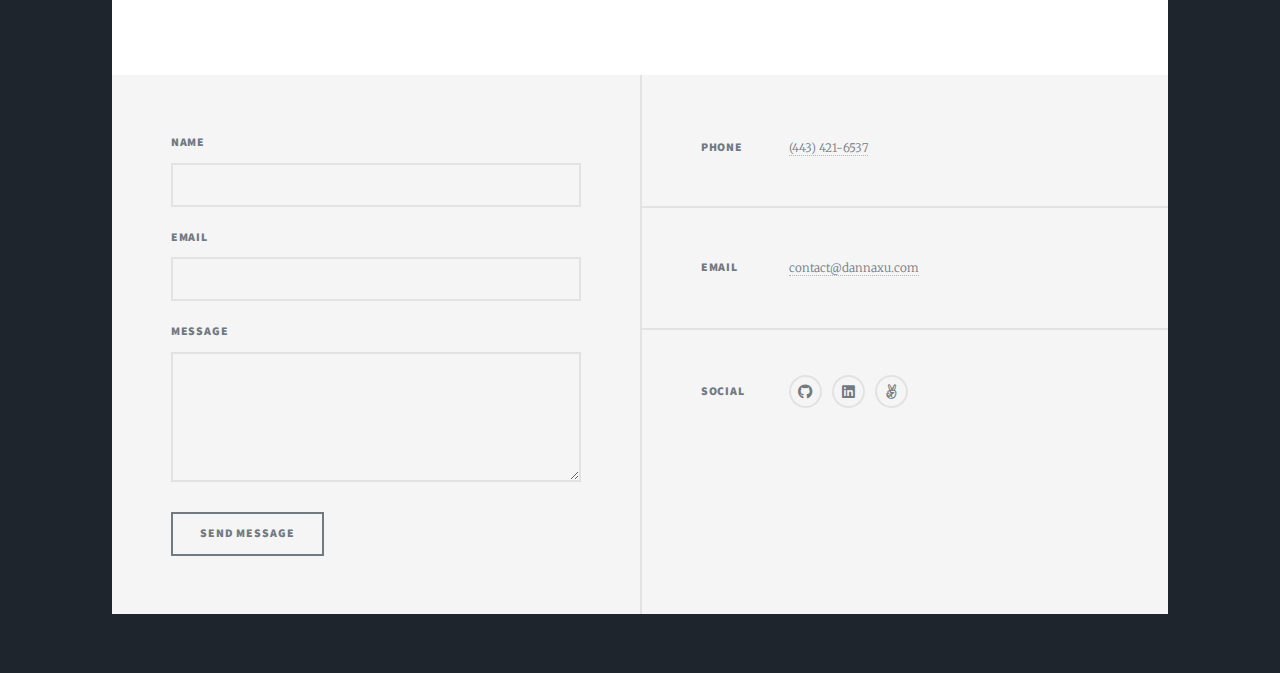
<file: resume.html>
<!DOCTYPE html>
<!--
	Massively by HTML5 UP
	html5up.net | @ajlkn
	Free for personal and commercial use under the CCA 3.0 license (html5up.net/license)
-->
<html>
  <head>
    <title>Danna Xu | Resume</title>
    <meta charset="utf-8" />
    <meta
      name="viewport"
      content="width=device-width, initial-scale=1, user-scalable=no"
    />
    <link rel="stylesheet" href="assets/css/main.css" />
    <noscript
      ><link rel="stylesheet" href="assets/css/noscript.css"
    /></noscript>
    <link
      rel="icon"
      type="image/ico"
      sizes="16x16"
      href="./images/dx_icon/favicon.ico"
    />
  </head>
  <body class="is-preload">
    <!-- Wrapper -->
    <div id="wrapper">
      <!-- Header -->
      <header id="header">
        <a href="index.html" class="logo">Danna Xu</a>
      </header>

      <!-- Nav -->
      <nav id="nav">
        <ul class="links">
          <li><a href="index.html">Summary</a></li>
          <li class="active"><a href="generic.html">Resume</a></li>
          <!-- <li><a href="elements.html">Elements Reference</a></li> -->
        </ul>
        <ul class="icons">
          <!-- <li><a href="#" class="icon brands fa-twitter"><span class="label">Twitter</span></a></li>
												<li><a href="#" class="icon brands fa-facebook-f"><span class="label">Facebook</span></a></li>
												<li><a href="#" class="icon brands fa-instagram"><span class="label">Instagram</span></a></li> -->
          <li>
            <a
              href="https://github.com/danna-aa"
              class="icon brands fa-github"
              target="_blank"
              ><span class="label">GitHub</span></a
            >
          </li>
          <li>
            <a
              href="https://www.linkedin.com/in/dannaxu/"
              class="icon brands fab fa-linkedin"
              target="_blank"
              ><span class="label">LinkedIn</span></a
            >
          </li>
          <li>
            <a
              href="https://angel.co/danna-xu"
              class="icon brands fab fa-angellist"
              target="_blank"
              ><span class="label">AngelList</span></a
            >
          </li>
        </ul>
      </nav>

      <!-- Main -->
      <div id="main">
        <!-- Post -->
        <section class="post">
          <header class="major">
            <!-- <span class="date">April 25, 2017</span> -->
            <h1>Resume</h1>
            <embed
              src="./images/resume2021.pdf#toolbar=0&navpanes=0&scrollbar=0"
              type="application/pdf"
              alt="Danna Xu | Resume"
              width="850"
              height="1070"
            />
            <!-- <p>Aenean ornare velit lacus varius enim ullamcorper proin aliquam<br />
									facilisis ante sed etiam magna interdum congue. Lorem ipsum dolor<br />
									amet nullam sed etiam veroeros.</p> -->
          </header>
          <!-- <div class="image main"><img src="images/pic01.jpg" alt="" /></div>
								<p>Donec eget ex magna. Interdum et malesuada fames ac ante ipsum primis in faucibus. Pellentesque venenatis dolor imperdiet dolor mattis sagittis. Praesent rutrum sem diam, vitae egestas enim auctor sit amet. Pellentesque leo mauris, consectetur id ipsum sit amet, fergiat. Pellentesque in mi eu massa lacinia malesuada et a elit. Donec urna ex, lacinia in purus ac, pretium pulvinar mauris. Nunc lorem mauris, fringilla in aliquam at, euismod in lectus. Pellentesque habitant morbi tristique senectus et netus et malesuada fames ac turpis egestas. Curabitur sapien risus, commodo eget turpis at, elementum convallis enim turpis, lorem ipsum dolor sit amet nullam.</p>
								<p>Lorem ipsum dolor sit amet, consectetur adipiscing elit. Duis dapibus rutrum facilisis. Class aptent taciti sociosqu ad litora torquent per conubia nostra, per inceptos himenaeos. Etiam tristique libero eu nibh porttitor fermentum. Nullam venenatis erat id vehicula viverra. Nunc ultrices eros ut ultricies condimentum. Mauris risus lacus, blandit sit amet venenatis non, bibendum vitae dolor. Nunc lorem mauris, fringilla in aliquam at, euismod in lectus. Pellentesque habitant morbi tristique senectus et netus et malesuada fames ac turpis egestas. In non lorem sit amet elit placerat maximus. Pellentesque aliquam maximus risus. Donec eget ex magna. Interdum et malesuada fames ac ante ipsum primis in faucibus. Pellentesque venenatis dolor imperdiet dolor mattis sagittis. Praesent rutrum sem diam, vitae egestas enim auctor sit amet. Pellentesque leo mauris, consectetur id ipsum.</p> -->
        </section>
      </div>

      <!-- Footer -->
      <footer id="footer">
        <section>
          <!-- <form method="post" action="#">
							<div class="fields">
								<div class="field">
									<label for="name">Name</label>
									<input type="text" name="name" id="name" />
								</div>
								<div class="field">
									<label for="email">Email</label>
									<input type="text" name="email" id="email" />
								</div>
								<div class="field">
									<label for="message">Message</label>
									<textarea name="message" id="message" rows="3"></textarea>
								</div>
							</div>
							<ul class="actions">
								<li><input type="submit" value="Send Message" /></li>
							</ul>
						</form> -->
          <!-- <form method="post" action="mailto:dannaxuu@gmail.com?Subject=Contact%20Portfolio" enctype="text/plain">
							<div class="fields">
								<div class="field">
									<label for="name">Name</label>
									<input type="text" name="name" id="name" />
								</div>
								<div class="field">
									<label for="email">Email</label>
									<input type="text" name="email" id="email" />
								</div>
								<div class="field">
									<label for="message">Message</label>
									<textarea name="message" id="message" rows="3"></textarea>
								</div>
							</div>
							<ul class="actions">
								<li><input type="submit" value="Send Message" /></li>
							</ul>
						</form> -->

          <form method="post" action="https://formspree.io/xqkbqzjl">
            <div class="fields">
              <div class="field">
                <label for="name">Name</label>
                <input type="text" name="name" id="name" />
              </div>
              <div class="field">
                <label for="email">Email</label>
                <input type="text" name="_replyto" id="email" />
              </div>
              <div class="field">
                <label for="message">Message</label>
                <textarea name="message" id="message" rows="3"></textarea>
              </div>
            </div>
            <ul class="actions">
              <li><input type="submit" value="Send Message" /></li>
            </ul>
          </form>
        </section>
        <section class="split contact">
          <!-- <section class="alt">
												<h3>Address</h3>
												<p>1234 Somewhere Road #87257<br />
												Nashville, TN 00000-0000</p>
											</section> -->
          <section>
            <h3>Phone</h3>
            <p><a href="tel:+14434216537">(443) 421-6537</a></p>
          </section>
          <section>
            <h3>Email</h3>
            <p><a href="mailto:contact@dannaxu.com">contact@dannaxu.com</a></p>
          </section>
          <section>
            <h3>Social</h3>
            <ul class="icons alt">
              <!-- <li><a href="#" class="icon brands alt fa-twitter"><span class="label">Twitter</span></a></li>
													<li><a href="#" class="icon brands alt fa-facebook-f"><span class="label">Facebook</span></a></li>
													<li><a href="#" class="icon brands alt fa-instagram"><span class="label">Instagram</span></a></li> -->
              <li>
                <a
                  href="https://github.com/danna-aa"
                  target="_blank"
                  class="icon brands alt fa-github"
                  ><span class="label">GitHub</span></a
                >
              </li>
              <li>
                <a
                  href="https://www.linkedin.com/in/dannaxu/"
                  target="_blank"
                  class="icon brands alt fab fa-linkedin"
                  ><span class="label">LinkedIn</span></a
                >
              </li>
              <li>
                <a
                  href="https://angel.co/danna-xu"
                  target="_blank"
                  class="icon brands alt fab fa-angellist"
                  ><span class="label">AngelList</span></a
                >
              </li>
            </ul>
          </section>
        </section>
      </footer>

      <!-- Copyright -->
      <div id="copyright">
        <!-- <ul><li>&copy; Untitled</li><li>Design: <a href="https://html5up.net">HTML5 UP</a></li></ul> -->
      </div>
    </div>

    <!-- Scripts -->
    <script src="assets/js/jquery.min.js"></script>
    <script src="assets/js/jquery.scrollex.min.js"></script>
    <script src="assets/js/jquery.scrolly.min.js"></script>
    <script src="assets/js/browser.min.js"></script>
    <script src="assets/js/breakpoints.min.js"></script>
    <script src="assets/js/util.js"></script>
    <script src="assets/js/main.js"></script>
  </body>
</html>
</file>
<file: assets/css/main.css>
@import url(fontawesome-all.min.css);
@import url("https://fonts.googleapis.com/css?family=Merriweather:300,700,300italic,700italic|Source+Sans+Pro:900");

/*
	Massively by HTML5 UP
	html5up.net | @ajlkn
	Free for personal and commercial use under the CCA 3.0 license (html5up.net/license)
*/

html, body, div, span, applet, object,
iframe, h1, h2, h3, h4, h5, h6, p, blockquote,
pre, a, abbr, acronym, address, big, cite,
code, del, dfn, em, img, ins, kbd, q, s, samp,
small, strike, strong, sub, sup, tt, var, b,
u, i, center, dl, dt, dd, ol, ul, li, fieldset,
form, label, legend, table, caption, tbody,
tfoot, thead, tr, th, td, article, aside,
canvas, details, embed, figure, figcaption,
footer, header, hgroup, menu, nav, output, ruby,
section, summary, time, mark, audio, video {
	margin: 0;
	padding: 0;
	border: 0;
	font-size: 100%;
	font: inherit;
	vertical-align: baseline;}

article, aside, details, figcaption, figure,
footer, header, hgroup, menu, nav, section {
	display: block;}

body {
	line-height: 1;
}

ol, ul {
	list-style: none;
}

blockquote, q {
	quotes: none;
}

	blockquote:before, blockquote:after, q:before, q:after {
		content: '';
		content: none;
	}

table {
	border-collapse: collapse;
	border-spacing: 0;
}

body {
	-webkit-text-size-adjust: none;
}

mark {
	background-color: transparent;
	color: inherit;
}

input::-moz-focus-inner {
	border: 0;
	padding: 0;
}

input, select, textarea {
	-moz-appearance: none;
	-webkit-appearance: none;
	-ms-appearance: none;
	appearance: none;
}

/* Basic */

	@-ms-viewport {
		width: device-width;
	}

	body {
		-ms-overflow-style: scrollbar;
	}

	@media screen and (max-width: 480px) {

		html, body {
			min-width: 320px;
		}

	}

	html {
		box-sizing: border-box;
	}

	*, *:before, *:after {
		box-sizing: inherit;
	}

	body {
		background-color: #1e252d;
	}

		body.is-preload *, body.is-preload *:before, body.is-preload *:after {
			-moz-animation: none !important;
			-webkit-animation: none !important;
			-ms-animation: none !important;
			animation: none !important;
			-moz-transition: none !important;
			-webkit-transition: none !important;
			-ms-transition: none !important;
			transition: none !important;
		}

/* Type */

	html {
		font-size: 16pt;
	}

		@media screen and (max-width: 1680px) {

			html {
				font-size: 12pt;
			}

		}

		@media screen and (max-width: 1280px) {

			html {
				font-size: 11pt;
			}

		}

		@media screen and (max-width: 360px) {

			html {
				font-size: 10pt;
			}

		}

	body {
		color: #212931;
	}

	body, input, select, textarea {
		font-family: "Merriweather", Georgia, serif;
		font-weight: 300;
		font-size: 1rem;
		line-height: 2.375;
	}

	a {
		-moz-transition: color 0.2s ease-in-out, background-color 0.2s ease-in-out, border-color 0.2s ease-in-out, box-shadow 0.2s ease-in-out;
		-webkit-transition: color 0.2s ease-in-out, background-color 0.2s ease-in-out, border-color 0.2s ease-in-out, box-shadow 0.2s ease-in-out;
		-ms-transition: color 0.2s ease-in-out, background-color 0.2s ease-in-out, border-color 0.2s ease-in-out, box-shadow 0.2s ease-in-out;
		transition: color 0.2s ease-in-out, background-color 0.2s ease-in-out, border-color 0.2s ease-in-out, box-shadow 0.2s ease-in-out;
		border-bottom: dotted 1px;
		text-decoration: none;
	}

		a:hover {
			border-bottom-color: transparent;
		}

	strong, b {
		font-weight: 600;
	}

	em, i {
		font-style: italic;
	}

	p {
		text-align: justify;
		margin: 0 0 2rem 0;
	}

	article header p.align-left {
		text-align: left;
	}

	h1, h2, h3, h4, h5, h6 {
		font-family: "Source Sans Pro", Helvetica, sans-serif;
		font-weight: 900;
		line-height: 1.5;
		letter-spacing: 0.075em;
		text-transform: uppercase;
		margin: 0 0 1rem 0;
	}

		h1 a, h2 a, h3 a, h4 a, h5 a, h6 a {
			border-bottom: 0;
			color: inherit;
			text-decoration: none;
		}

	h1 {
		font-size: 4rem;
		line-height: 1.1;
		margin: 0 0 2rem 0;
	}

	h2 {
		font-size: 1.75rem;
		line-height: 1.3;
		margin: 0 0 1.5rem 0;
	}

	h3 {
		font-size: 1.25rem;
		margin: 0 0 1.5rem 0;
	}

	h4 {
		font-size: 1rem;
	}

	h5 {
		font-size: 0.9rem;
	}

	h6 {
		font-size: 0.8rem;
	}

	sub {
		font-size: 0.8rem;
		position: relative;
		top: 0.5rem;
	}

	sup {
		font-size: 0.8rem;
		position: relative;
		top: -0.5rem;
	}

	blockquote {
		border-left: solid 4px;
		font-style: italic;
		margin: 0 0 2rem 0;
		padding: 0.5rem 0 0.5rem 2rem;
	}

	code {
		border: solid 2px;
		font-family: "Courier New", monospace;
		font-size: 0.9rem;
		margin: 0 0.25rem;
		padding: 0.25rem 0.65rem;
	}

	pre {
		-webkit-overflow-scrolling: touch;
		font-family: "Courier New", monospace;
		font-size: 0.9rem;
		margin: 0 0 2rem 0;
	}

		pre code {
			display: block;
			line-height: 1.75;
			padding: 1rem 1.5rem;
			overflow-x: auto;
		}

	hr {
		border: 0;
		border-bottom: solid 2px;
		margin: 3rem 0;
	}

		hr.major {
			margin: 5rem 0;
		}

	.align-left {
		text-align: left;
	}

	.align-center {
		text-align: center;
	}

	.align-right {
		text-align: right;
	}

	input, select, textarea {
		color: #212931;
	}

	a {
		color: #212931;
		border-bottom-color: rgba(33, 41, 49, 0.5);
	}

		a:hover {
			border-bottom-color: transparent;
			color: rgb(134, 92, 117) !important;
		}

	strong, b {
		color: #212931;
	}

	h1, h2, h3, h4, h5, h6 {
		color: #212931;
	}

	blockquote {
		border-left-color: #eeeeee;
	}

	code {
		background: rgba(220, 220, 220, 0.25);
		border-color: #eeeeee;
	}

	hr {
		border-bottom-color: #eeeeee;
	}

/* Row */

	.row {
		display: flex;
		flex-wrap: wrap;
		box-sizing: border-box;
		align-items: stretch;
	}

		.row > * {
			box-sizing: border-box;
		}

		.row.gtr-uniform > * > :last-child {
			margin-bottom: 0;
		}

		.row.aln-left {
			justify-content: flex-start;
		}

		.row.aln-center {
			justify-content: center;
		}

		.row.aln-right {
			justify-content: flex-end;
		}

		.row.aln-top {
			align-items: flex-start;
		}

		.row.aln-middle {
			align-items: center;
		}

		.row.aln-bottom {
			align-items: flex-end;
		}

		.row > .imp {
			order: -1;
		}

		.row > .col-1 {
			width: 8.33333%;
		}

		.row > .off-1 {
			margin-left: 8.33333%;
		}

		.row > .col-2 {
			width: 16.66667%;
		}

		.row > .off-2 {
			margin-left: 16.66667%;
		}

		.row > .col-3 {
			width: 25%;
		}

		.row > .off-3 {
			margin-left: 25%;
		}

		.row > .col-4 {
			width: 33.33333%;
		}

		.row > .off-4 {
			margin-left: 33.33333%;
		}

		.row > .col-5 {
			width: 41.66667%;
		}

		.row > .off-5 {
			margin-left: 41.66667%;
		}

		.row > .col-6 {
			width: 50%;
		}

		.row > .off-6 {
			margin-left: 50%;
		}

		.row > .col-7 {
			width: 58.33333%;
		}

		.row > .off-7 {
			margin-left: 58.33333%;
		}

		.row > .col-8 {
			width: 66.66667%;
		}

		.row > .off-8 {
			margin-left: 66.66667%;
		}

		.row > .col-9 {
			width: 75%;
		}

		.row > .off-9 {
			margin-left: 75%;
		}

		.row > .col-10 {
			width: 83.33333%;
		}

		.row > .off-10 {
			margin-left: 83.33333%;
		}

		.row > .col-11 {
			width: 91.66667%;
		}

		.row > .off-11 {
			margin-left: 91.66667%;
		}

		.row > .col-12 {
			width: 100%;
		}

		.row > .off-12 {
			margin-left: 100%;
		}

		.row.gtr-0 {
			margin-top: 0;
			margin-left: 0rem;
		}

			.row.gtr-0 > * {
				padding: 0 0 0 0rem;
			}

			.row.gtr-0.gtr-uniform {
				margin-top: 0rem;
			}

				.row.gtr-0.gtr-uniform > * {
					padding-top: 0rem;
				}

		.row.gtr-25 {
			margin-top: 0;
			margin-left: -0.375rem;
		}

			.row.gtr-25 > * {
				padding: 0 0 0 0.375rem;
			}

			.row.gtr-25.gtr-uniform {
				margin-top: -0.375rem;
			}

				.row.gtr-25.gtr-uniform > * {
					padding-top: 0.375rem;
				}

		.row.gtr-50 {
			margin-top: 0;
			margin-left: -0.75rem;
		}

			.row.gtr-50 > * {
				padding: 0 0 0 0.75rem;
			}

			.row.gtr-50.gtr-uniform {
				margin-top: -0.75rem;
			}

				.row.gtr-50.gtr-uniform > * {
					padding-top: 0.75rem;
				}

		.row {
			margin-top: 0;
			margin-left: -1.5rem;
		}

			.row > * {
				padding: 0 0 0 1.5rem;
			}

			.row.gtr-uniform {
				margin-top: -1.5rem;
			}

				.row.gtr-uniform > * {
					padding-top: 1.5rem;
				}

		.row.gtr-150 {
			margin-top: 0;
			margin-left: -2.25rem;
		}

			.row.gtr-150 > * {
				padding: 0 0 0 2.25rem;
			}

			.row.gtr-150.gtr-uniform {
				margin-top: -2.25rem;
			}

				.row.gtr-150.gtr-uniform > * {
					padding-top: 2.25rem;
				}

		.row.gtr-200 {
			margin-top: 0;
			margin-left: -3rem;
		}

			.row.gtr-200 > * {
				padding: 0 0 0 3rem;
			}

			.row.gtr-200.gtr-uniform {
				margin-top: -3rem;
			}

				.row.gtr-200.gtr-uniform > * {
					padding-top: 3rem;
				}

		@media screen and (max-width: 1680px) {

			.row {
				display: flex;
				flex-wrap: wrap;
				box-sizing: border-box;
				align-items: stretch;
			}

				.row > * {
					box-sizing: border-box;
				}

				.row.gtr-uniform > * > :last-child {
					margin-bottom: 0;
				}

				.row.aln-left {
					justify-content: flex-start;
				}

				.row.aln-center {
					justify-content: center;
				}

				.row.aln-right {
					justify-content: flex-end;
				}

				.row.aln-top {
					align-items: flex-start;
				}

				.row.aln-middle {
					align-items: center;
				}

				.row.aln-bottom {
					align-items: flex-end;
				}

				.row > .imp-xlarge {
					order: -1;
				}

				.row > .col-1-xlarge {
					width: 8.33333%;
				}

				.row > .off-1-xlarge {
					margin-left: 8.33333%;
				}

				.row > .col-2-xlarge {
					width: 16.66667%;
				}

				.row > .off-2-xlarge {
					margin-left: 16.66667%;
				}

				.row > .col-3-xlarge {
					width: 25%;
				}

				.row > .off-3-xlarge {
					margin-left: 25%;
				}

				.row > .col-4-xlarge {
					width: 33.33333%;
				}

				.row > .off-4-xlarge {
					margin-left: 33.33333%;
				}

				.row > .col-5-xlarge {
					width: 41.66667%;
				}

				.row > .off-5-xlarge {
					margin-left: 41.66667%;
				}

				.row > .col-6-xlarge {
					width: 50%;
				}

				.row > .off-6-xlarge {
					margin-left: 50%;
				}

				.row > .col-7-xlarge {
					width: 58.33333%;
				}

				.row > .off-7-xlarge {
					margin-left: 58.33333%;
				}

				.row > .col-8-xlarge {
					width: 66.66667%;
				}

				.row > .off-8-xlarge {
					margin-left: 66.66667%;
				}

				.row > .col-9-xlarge {
					width: 75%;
				}

				.row > .off-9-xlarge {
					margin-left: 75%;
				}

				.row > .col-10-xlarge {
					width: 83.33333%;
				}

				.row > .off-10-xlarge {
					margin-left: 83.33333%;
				}

				.row > .col-11-xlarge {
					width: 91.66667%;
				}

				.row > .off-11-xlarge {
					margin-left: 91.66667%;
				}

				.row > .col-12-xlarge {
					width: 100%;
				}

				.row > .off-12-xlarge {
					margin-left: 100%;
				}

				.row.gtr-0 {
					margin-top: 0;
					margin-left: 0rem;
				}

					.row.gtr-0 > * {
						padding: 0 0 0 0rem;
					}

					.row.gtr-0.gtr-uniform {
						margin-top: 0rem;
					}

						.row.gtr-0.gtr-uniform > * {
							padding-top: 0rem;
						}

				.row.gtr-25 {
					margin-top: 0;
					margin-left: -0.375rem;
				}

					.row.gtr-25 > * {
						padding: 0 0 0 0.375rem;
					}

					.row.gtr-25.gtr-uniform {
						margin-top: -0.375rem;
					}

						.row.gtr-25.gtr-uniform > * {
							padding-top: 0.375rem;
						}

				.row.gtr-50 {
					margin-top: 0;
					margin-left: -0.75rem;
				}

					.row.gtr-50 > * {
						padding: 0 0 0 0.75rem;
					}

					.row.gtr-50.gtr-uniform {
						margin-top: -0.75rem;
					}

						.row.gtr-50.gtr-uniform > * {
							padding-top: 0.75rem;
						}

				.row {
					margin-top: 0;
					margin-left: -1.5rem;
				}

					.row > * {
						padding: 0 0 0 1.5rem;
					}

					.row.gtr-uniform {
						margin-top: -1.5rem;
					}

						.row.gtr-uniform > * {
							padding-top: 1.5rem;
						}

				.row.gtr-150 {
					margin-top: 0;
					margin-left: -2.25rem;
				}

					.row.gtr-150 > * {
						padding: 0 0 0 2.25rem;
					}

					.row.gtr-150.gtr-uniform {
						margin-top: -2.25rem;
					}

						.row.gtr-150.gtr-uniform > * {
							padding-top: 2.25rem;
						}

				.row.gtr-200 {
					margin-top: 0;
					margin-left: -3rem;
				}

					.row.gtr-200 > * {
						padding: 0 0 0 3rem;
					}

					.row.gtr-200.gtr-uniform {
						margin-top: -3rem;
					}

						.row.gtr-200.gtr-uniform > * {
							padding-top: 3rem;
						}

		}

		@media screen and (max-width: 1280px) {

			.row {
				display: flex;
				flex-wrap: wrap;
				box-sizing: border-box;
				align-items: stretch;
			}

				.row > * {
					box-sizing: border-box;
				}

				.row.gtr-uniform > * > :last-child {
					margin-bottom: 0;
				}

				.row.aln-left {
					justify-content: flex-start;
				}

				.row.aln-center {
					justify-content: center;
				}

				.row.aln-right {
					justify-content: flex-end;
				}

				.row.aln-top {
					align-items: flex-start;
				}

				.row.aln-middle {
					align-items: center;
				}

				.row.aln-bottom {
					align-items: flex-end;
				}

				.row > .imp-large {
					order: -1;
				}

				.row > .col-1-large {
					width: 8.33333%;
				}

				.row > .off-1-large {
					margin-left: 8.33333%;
				}

				.row > .col-2-large {
					width: 16.66667%;
				}

				.row > .off-2-large {
					margin-left: 16.66667%;
				}

				.row > .col-3-large {
					width: 25%;
				}

				.row > .off-3-large {
					margin-left: 25%;
				}

				.row > .col-4-large {
					width: 33.33333%;
				}

				.row > .off-4-large {
					margin-left: 33.33333%;
				}

				.row > .col-5-large {
					width: 41.66667%;
				}

				.row > .off-5-large {
					margin-left: 41.66667%;
				}

				.row > .col-6-large {
					width: 50%;
				}

				.row > .off-6-large {
					margin-left: 50%;
				}

				.row > .col-7-large {
					width: 58.33333%;
				}

				.row > .off-7-large {
					margin-left: 58.33333%;
				}

				.row > .col-8-large {
					width: 66.66667%;
				}

				.row > .off-8-large {
					margin-left: 66.66667%;
				}

				.row > .col-9-large {
					width: 75%;
				}

				.row > .off-9-large {
					margin-left: 75%;
				}

				.row > .col-10-large {
					width: 83.33333%;
				}

				.row > .off-10-large {
					margin-left: 83.33333%;
				}

				.row > .col-11-large {
					width: 91.66667%;
				}

				.row > .off-11-large {
					margin-left: 91.66667%;
				}

				.row > .col-12-large {
					width: 100%;
				}

				.row > .off-12-large {
					margin-left: 100%;
				}

				.row.gtr-0 {
					margin-top: 0;
					margin-left: 0rem;
				}

					.row.gtr-0 > * {
						padding: 0 0 0 0rem;
					}

					.row.gtr-0.gtr-uniform {
						margin-top: 0rem;
					}

						.row.gtr-0.gtr-uniform > * {
							padding-top: 0rem;
						}

				.row.gtr-25 {
					margin-top: 0;
					margin-left: -0.375rem;
				}

					.row.gtr-25 > * {
						padding: 0 0 0 0.375rem;
					}

					.row.gtr-25.gtr-uniform {
						margin-top: -0.375rem;
					}

						.row.gtr-25.gtr-uniform > * {
							padding-top: 0.375rem;
						}

				.row.gtr-50 {
					margin-top: 0;
					margin-left: -0.75rem;
				}

					.row.gtr-50 > * {
						padding: 0 0 0 0.75rem;
					}

					.row.gtr-50.gtr-uniform {
						margin-top: -0.75rem;
					}

						.row.gtr-50.gtr-uniform > * {
							padding-top: 0.75rem;
						}

				.row {
					margin-top: 0;
					margin-left: -1.5rem;
				}

					.row > * {
						padding: 0 0 0 1.5rem;
					}

					.row.gtr-uniform {
						margin-top: -1.5rem;
					}

						.row.gtr-uniform > * {
							padding-top: 1.5rem;
						}

				.row.gtr-150 {
					margin-top: 0;
					margin-left: -2.25rem;
				}

					.row.gtr-150 > * {
						padding: 0 0 0 2.25rem;
					}

					.row.gtr-150.gtr-uniform {
						margin-top: -2.25rem;
					}

						.row.gtr-150.gtr-uniform > * {
							padding-top: 2.25rem;
						}

				.row.gtr-200 {
					margin-top: 0;
					margin-left: -3rem;
				}

					.row.gtr-200 > * {
						padding: 0 0 0 3rem;
					}

					.row.gtr-200.gtr-uniform {
						margin-top: -3rem;
					}

						.row.gtr-200.gtr-uniform > * {
							padding-top: 3rem;
						}

		}

		@media screen and (max-width: 980px) {

			.row {
				display: flex;
				flex-wrap: wrap;
				box-sizing: border-box;
				align-items: stretch;
			}

				.row > * {
					box-sizing: border-box;
				}

				.row.gtr-uniform > * > :last-child {
					margin-bottom: 0;
				}

				.row.aln-left {
					justify-content: flex-start;
				}

				.row.aln-center {
					justify-content: center;
				}

				.row.aln-right {
					justify-content: flex-end;
				}

				.row.aln-top {
					align-items: flex-start;
				}

				.row.aln-middle {
					align-items: center;
				}

				.row.aln-bottom {
					align-items: flex-end;
				}

				.row > .imp-medium {
					order: -1;
				}

				.row > .col-1-medium {
					width: 8.33333%;
				}

				.row > .off-1-medium {
					margin-left: 8.33333%;
				}

				.row > .col-2-medium {
					width: 16.66667%;
				}

				.row > .off-2-medium {
					margin-left: 16.66667%;
				}

				.row > .col-3-medium {
					width: 25%;
				}

				.row > .off-3-medium {
					margin-left: 25%;
				}

				.row > .col-4-medium {
					width: 33.33333%;
				}

				.row > .off-4-medium {
					margin-left: 33.33333%;
				}

				.row > .col-5-medium {
					width: 41.66667%;
				}

				.row > .off-5-medium {
					margin-left: 41.66667%;
				}

				.row > .col-6-medium {
					width: 50%;
				}

				.row > .off-6-medium {
					margin-left: 50%;
				}

				.row > .col-7-medium {
					width: 58.33333%;
				}

				.row > .off-7-medium {
					margin-left: 58.33333%;
				}

				.row > .col-8-medium {
					width: 66.66667%;
				}

				.row > .off-8-medium {
					margin-left: 66.66667%;
				}

				.row > .col-9-medium {
					width: 75%;
				}

				.row > .off-9-medium {
					margin-left: 75%;
				}

				.row > .col-10-medium {
					width: 83.33333%;
				}

				.row > .off-10-medium {
					margin-left: 83.33333%;
				}

				.row > .col-11-medium {
					width: 91.66667%;
				}

				.row > .off-11-medium {
					margin-left: 91.66667%;
				}

				.row > .col-12-medium {
					width: 100%;
				}

				.row > .off-12-medium {
					margin-left: 100%;
				}

				.row.gtr-0 {
					margin-top: 0;
					margin-left: 0rem;
				}

					.row.gtr-0 > * {
						padding: 0 0 0 0rem;
					}

					.row.gtr-0.gtr-uniform {
						margin-top: 0rem;
					}

						.row.gtr-0.gtr-uniform > * {
							padding-top: 0rem;
						}

				.row.gtr-25 {
					margin-top: 0;
					margin-left: -0.375rem;
				}

					.row.gtr-25 > * {
						padding: 0 0 0 0.375rem;
					}

					.row.gtr-25.gtr-uniform {
						margin-top: -0.375rem;
					}

						.row.gtr-25.gtr-uniform > * {
							padding-top: 0.375rem;
						}

				.row.gtr-50 {
					margin-top: 0;
					margin-left: -0.75rem;
				}

					.row.gtr-50 > * {
						padding: 0 0 0 0.75rem;
					}

					.row.gtr-50.gtr-uniform {
						margin-top: -0.75rem;
					}

						.row.gtr-50.gtr-uniform > * {
							padding-top: 0.75rem;
						}

				.row {
					margin-top: 0;
					margin-left: -1.5rem;
				}

					.row > * {
						padding: 0 0 0 1.5rem;
					}

					.row.gtr-uniform {
						margin-top: -1.5rem;
					}

						.row.gtr-uniform > * {
							padding-top: 1.5rem;
						}

				.row.gtr-150 {
					margin-top: 0;
					margin-left: -2.25rem;
				}

					.row.gtr-150 > * {
						padding: 0 0 0 2.25rem;
					}

					.row.gtr-150.gtr-uniform {
						margin-top: -2.25rem;
					}

						.row.gtr-150.gtr-uniform > * {
							padding-top: 2.25rem;
						}

				.row.gtr-200 {
					margin-top: 0;
					margin-left: -3rem;
				}

					.row.gtr-200 > * {
						padding: 0 0 0 3rem;
					}

					.row.gtr-200.gtr-uniform {
						margin-top: -3rem;
					}

						.row.gtr-200.gtr-uniform > * {
							padding-top: 3rem;
						}

		}

		@media screen and (max-width: 736px) {

			.row {
				display: flex;
				flex-wrap: wrap;
				box-sizing: border-box;
				align-items: stretch;
			}

				.row > * {
					box-sizing: border-box;
				}

				.row.gtr-uniform > * > :last-child {
					margin-bottom: 0;
				}

				.row.aln-left {
					justify-content: flex-start;
				}

				.row.aln-center {
					justify-content: center;
				}

				.row.aln-right {
					justify-content: flex-end;
				}

				.row.aln-top {
					align-items: flex-start;
				}

				.row.aln-middle {
					align-items: center;
				}

				.row.aln-bottom {
					align-items: flex-end;
				}

				.row > .imp-small {
					order: -1;
				}

				.row > .col-1-small {
					width: 8.33333%;
				}

				.row > .off-1-small {
					margin-left: 8.33333%;
				}

				.row > .col-2-small {
					width: 16.66667%;
				}

				.row > .off-2-small {
					margin-left: 16.66667%;
				}

				.row > .col-3-small {
					width: 25%;
				}

				.row > .off-3-small {
					margin-left: 25%;
				}

				.row > .col-4-small {
					width: 33.33333%;
				}

				.row > .off-4-small {
					margin-left: 33.33333%;
				}

				.row > .col-5-small {
					width: 41.66667%;
				}

				.row > .off-5-small {
					margin-left: 41.66667%;
				}

				.row > .col-6-small {
					width: 50%;
				}

				.row > .off-6-small {
					margin-left: 50%;
				}

				.row > .col-7-small {
					width: 58.33333%;
				}

				.row > .off-7-small {
					margin-left: 58.33333%;
				}

				.row > .col-8-small {
					width: 66.66667%;
				}

				.row > .off-8-small {
					margin-left: 66.66667%;
				}

				.row > .col-9-small {
					width: 75%;
				}

				.row > .off-9-small {
					margin-left: 75%;
				}

				.row > .col-10-small {
					width: 83.33333%;
				}

				.row > .off-10-small {
					margin-left: 83.33333%;
				}

				.row > .col-11-small {
					width: 91.66667%;
				}

				.row > .off-11-small {
					margin-left: 91.66667%;
				}

				.row > .col-12-small {
					width: 100%;
				}

				.row > .off-12-small {
					margin-left: 100%;
				}

				.row.gtr-0 {
					margin-top: 0;
					margin-left: 0rem;
				}

					.row.gtr-0 > * {
						padding: 0 0 0 0rem;
					}

					.row.gtr-0.gtr-uniform {
						margin-top: 0rem;
					}

						.row.gtr-0.gtr-uniform > * {
							padding-top: 0rem;
						}

				.row.gtr-25 {
					margin-top: 0;
					margin-left: -0.375rem;
				}

					.row.gtr-25 > * {
						padding: 0 0 0 0.375rem;
					}

					.row.gtr-25.gtr-uniform {
						margin-top: -0.375rem;
					}

						.row.gtr-25.gtr-uniform > * {
							padding-top: 0.375rem;
						}

				.row.gtr-50 {
					margin-top: 0;
					margin-left: -0.75rem;
				}

					.row.gtr-50 > * {
						padding: 0 0 0 0.75rem;
					}

					.row.gtr-50.gtr-uniform {
						margin-top: -0.75rem;
					}

						.row.gtr-50.gtr-uniform > * {
							padding-top: 0.75rem;
						}

				.row {
					margin-top: 0;
					margin-left: -1.5rem;
				}

					.row > * {
						padding: 0 0 0 1.5rem;
					}

					.row.gtr-uniform {
						margin-top: -1.5rem;
					}

						.row.gtr-uniform > * {
							padding-top: 1.5rem;
						}

				.row.gtr-150 {
					margin-top: 0;
					margin-left: -2.25rem;
				}

					.row.gtr-150 > * {
						padding: 0 0 0 2.25rem;
					}

					.row.gtr-150.gtr-uniform {
						margin-top: -2.25rem;
					}

						.row.gtr-150.gtr-uniform > * {
							padding-top: 2.25rem;
						}

				.row.gtr-200 {
					margin-top: 0;
					margin-left: -3rem;
				}

					.row.gtr-200 > * {
						padding: 0 0 0 3rem;
					}

					.row.gtr-200.gtr-uniform {
						margin-top: -3rem;
					}

						.row.gtr-200.gtr-uniform > * {
							padding-top: 3rem;
						}

		}

		@media screen and (max-width: 480px) {

			.row {
				display: flex;
				flex-wrap: wrap;
				box-sizing: border-box;
				align-items: stretch;
			}

				.row > * {
					box-sizing: border-box;
				}

				.row.gtr-uniform > * > :last-child {
					margin-bottom: 0;
				}

				.row.aln-left {
					justify-content: flex-start;
				}

				.row.aln-center {
					justify-content: center;
				}

				.row.aln-right {
					justify-content: flex-end;
				}

				.row.aln-top {
					align-items: flex-start;
				}

				.row.aln-middle {
					align-items: center;
				}

				.row.aln-bottom {
					align-items: flex-end;
				}

				.row > .imp-xsmall {
					order: -1;
				}

				.row > .col-1-xsmall {
					width: 8.33333%;
				}

				.row > .off-1-xsmall {
					margin-left: 8.33333%;
				}

				.row > .col-2-xsmall {
					width: 16.66667%;
				}

				.row > .off-2-xsmall {
					margin-left: 16.66667%;
				}

				.row > .col-3-xsmall {
					width: 25%;
				}

				.row > .off-3-xsmall {
					margin-left: 25%;
				}

				.row > .col-4-xsmall {
					width: 33.33333%;
				}

				.row > .off-4-xsmall {
					margin-left: 33.33333%;
				}

				.row > .col-5-xsmall {
					width: 41.66667%;
				}

				.row > .off-5-xsmall {
					margin-left: 41.66667%;
				}

				.row > .col-6-xsmall {
					width: 50%;
				}

				.row > .off-6-xsmall {
					margin-left: 50%;
				}

				.row > .col-7-xsmall {
					width: 58.33333%;
				}

				.row > .off-7-xsmall {
					margin-left: 58.33333%;
				}

				.row > .col-8-xsmall {
					width: 66.66667%;
				}

				.row > .off-8-xsmall {
					margin-left: 66.66667%;
				}

				.row > .col-9-xsmall {
					width: 75%;
				}

				.row > .off-9-xsmall {
					margin-left: 75%;
				}

				.row > .col-10-xsmall {
					width: 83.33333%;
				}

				.row > .off-10-xsmall {
					margin-left: 83.33333%;
				}

				.row > .col-11-xsmall {
					width: 91.66667%;
				}

				.row > .off-11-xsmall {
					margin-left: 91.66667%;
				}

				.row > .col-12-xsmall {
					width: 100%;
				}

				.row > .off-12-xsmall {
					margin-left: 100%;
				}

				.row.gtr-0 {
					margin-top: 0;
					margin-left: 0rem;
				}

					.row.gtr-0 > * {
						padding: 0 0 0 0rem;
					}

					.row.gtr-0.gtr-uniform {
						margin-top: 0rem;
					}

						.row.gtr-0.gtr-uniform > * {
							padding-top: 0rem;
						}

				.row.gtr-25 {
					margin-top: 0;
					margin-left: -0.375rem;
				}

					.row.gtr-25 > * {
						padding: 0 0 0 0.375rem;
					}

					.row.gtr-25.gtr-uniform {
						margin-top: -0.375rem;
					}

						.row.gtr-25.gtr-uniform > * {
							padding-top: 0.375rem;
						}

				.row.gtr-50 {
					margin-top: 0;
					margin-left: -0.75rem;
				}

					.row.gtr-50 > * {
						padding: 0 0 0 0.75rem;
					}

					.row.gtr-50.gtr-uniform {
						margin-top: -0.75rem;
					}

						.row.gtr-50.gtr-uniform > * {
							padding-top: 0.75rem;
						}

				.row {
					margin-top: 0;
					margin-left: -1.5rem;
				}

					.row > * {
						padding: 0 0 0 1.5rem;
					}

					.row.gtr-uniform {
						margin-top: -1.5rem;
					}

						.row.gtr-uniform > * {
							padding-top: 1.5rem;
						}

				.row.gtr-150 {
					margin-top: 0;
					margin-left: -2.25rem;
				}

					.row.gtr-150 > * {
						padding: 0 0 0 2.25rem;
					}

					.row.gtr-150.gtr-uniform {
						margin-top: -2.25rem;
					}

						.row.gtr-150.gtr-uniform > * {
							padding-top: 2.25rem;
						}

				.row.gtr-200 {
					margin-top: 0;
					margin-left: -3rem;
				}

					.row.gtr-200 > * {
						padding: 0 0 0 3rem;
					}

					.row.gtr-200.gtr-uniform {
						margin-top: -3rem;
					}

						.row.gtr-200.gtr-uniform > * {
							padding-top: 3rem;
						}

		}

		@media screen and (max-width: 360px) {

			.row {
				display: flex;
				flex-wrap: wrap;
				box-sizing: border-box;
				align-items: stretch;
			}

				.row > * {
					box-sizing: border-box;
				}

				.row.gtr-uniform > * > :last-child {
					margin-bottom: 0;
				}

				.row.aln-left {
					justify-content: flex-start;
				}

				.row.aln-center {
					justify-content: center;
				}

				.row.aln-right {
					justify-content: flex-end;
				}

				.row.aln-top {
					align-items: flex-start;
				}

				.row.aln-middle {
					align-items: center;
				}

				.row.aln-bottom {
					align-items: flex-end;
				}

				.row > .imp-xxsmall {
					order: -1;
				}

				.row > .col-1-xxsmall {
					width: 8.33333%;
				}

				.row > .off-1-xxsmall {
					margin-left: 8.33333%;
				}

				.row > .col-2-xxsmall {
					width: 16.66667%;
				}

				.row > .off-2-xxsmall {
					margin-left: 16.66667%;
				}

				.row > .col-3-xxsmall {
					width: 25%;
				}

				.row > .off-3-xxsmall {
					margin-left: 25%;
				}

				.row > .col-4-xxsmall {
					width: 33.33333%;
				}

				.row > .off-4-xxsmall {
					margin-left: 33.33333%;
				}

				.row > .col-5-xxsmall {
					width: 41.66667%;
				}

				.row > .off-5-xxsmall {
					margin-left: 41.66667%;
				}

				.row > .col-6-xxsmall {
					width: 50%;
				}

				.row > .off-6-xxsmall {
					margin-left: 50%;
				}

				.row > .col-7-xxsmall {
					width: 58.33333%;
				}

				.row > .off-7-xxsmall {
					margin-left: 58.33333%;
				}

				.row > .col-8-xxsmall {
					width: 66.66667%;
				}

				.row > .off-8-xxsmall {
					margin-left: 66.66667%;
				}

				.row > .col-9-xxsmall {
					width: 75%;
				}

				.row > .off-9-xxsmall {
					margin-left: 75%;
				}

				.row > .col-10-xxsmall {
					width: 83.33333%;
				}

				.row > .off-10-xxsmall {
					margin-left: 83.33333%;
				}

				.row > .col-11-xxsmall {
					width: 91.66667%;
				}

				.row > .off-11-xxsmall {
					margin-left: 91.66667%;
				}

				.row > .col-12-xxsmall {
					width: 100%;
				}

				.row > .off-12-xxsmall {
					margin-left: 100%;
				}

				.row.gtr-0 {
					margin-top: 0;
					margin-left: 0rem;
				}

					.row.gtr-0 > * {
						padding: 0 0 0 0rem;
					}

					.row.gtr-0.gtr-uniform {
						margin-top: 0rem;
					}

						.row.gtr-0.gtr-uniform > * {
							padding-top: 0rem;
						}

				.row.gtr-25 {
					margin-top: 0;
					margin-left: -0.375rem;
				}

					.row.gtr-25 > * {
						padding: 0 0 0 0.375rem;
					}

					.row.gtr-25.gtr-uniform {
						margin-top: -0.375rem;
					}

						.row.gtr-25.gtr-uniform > * {
							padding-top: 0.375rem;
						}

				.row.gtr-50 {
					margin-top: 0;
					margin-left: -0.75rem;
				}

					.row.gtr-50 > * {
						padding: 0 0 0 0.75rem;
					}

					.row.gtr-50.gtr-uniform {
						margin-top: -0.75rem;
					}

						.row.gtr-50.gtr-uniform > * {
							padding-top: 0.75rem;
						}

				.row {
					margin-top: 0;
					margin-left: -1.5rem;
				}

					.row > * {
						padding: 0 0 0 1.5rem;
					}

					.row.gtr-uniform {
						margin-top: -1.5rem;
					}

						.row.gtr-uniform > * {
							padding-top: 1.5rem;
						}

				.row.gtr-150 {
					margin-top: 0;
					margin-left: -2.25rem;
				}

					.row.gtr-150 > * {
						padding: 0 0 0 2.25rem;
					}

					.row.gtr-150.gtr-uniform {
						margin-top: -2.25rem;
					}

						.row.gtr-150.gtr-uniform > * {
							padding-top: 2.25rem;
						}

				.row.gtr-200 {
					margin-top: 0;
					margin-left: -3rem;
				}

					.row.gtr-200 > * {
						padding: 0 0 0 3rem;
					}

					.row.gtr-200.gtr-uniform {
						margin-top: -3rem;
					}

						.row.gtr-200.gtr-uniform > * {
							padding-top: 3rem;
						}

		}

/* Box */

	.box {
		border: solid 2px;
		margin-bottom: 2rem;
		padding: 1.5rem;
	}

		.box > :last-child,
		.box > :last-child > :last-child,
		.box > :last-child > :last-child > :last-child {
			margin-bottom: 0;
		}

		.box.alt {
			border: 0;
			border-radius: 0;
			padding: 0;
		}

	.box {
		border-color: #eeeeee;
	}

/* Button */


	a.button.large {
		font-size: 2.5em;
		padding: 0.2em 0.6em;
		height: auto;
	}

	input[type="submit"],
	input[type="reset"],
	input[type="button"],
	button,
	.button {
		-moz-appearance: none;
		-webkit-appearance: none;
		-ms-appearance: none;
		appearance: none;
		-moz-transition: background-color 0.2s ease-in-out, box-shadow 0.2s ease-in-out, color 0.2s ease-in-out;
		-webkit-transition: background-color 0.2s ease-in-out, box-shadow 0.2s ease-in-out, color 0.2s ease-in-out;
		-ms-transition: background-color 0.2s ease-in-out, box-shadow 0.2s ease-in-out, color 0.2s ease-in-out;
		transition: background-color 0.2s ease-in-out, box-shadow 0.2s ease-in-out, color 0.2s ease-in-out;
		border: 0;
		border-radius: 0;
		cursor: pointer;
		display: inline-block;
		font-family: "Source Sans Pro", Helvetica, sans-serif;
		font-size: 0.8rem;
		font-weight: 900;
		letter-spacing: 0.075em;
		height: 3rem;
		line-height: 3rem;
		padding: 0 2rem;
		text-align: center;
		text-decoration: none;
		text-transform: uppercase;
		white-space: nowrap;
	}

		input[type="submit"].icon:before,
		input[type="reset"].icon:before,
		input[type="button"].icon:before,
		button.icon:before,
		.button.icon:before {
			margin-right: 0.5rem;
		}

		input[type="submit"].icon.solo,
		input[type="reset"].icon.solo,
		input[type="button"].icon.solo,
		button.icon.solo,
		.button.icon.solo {
			position: relative;
			width: 4rem;
			height: 4rem;
			line-height: 4rem;
			border-radius: 4rem;
			text-indent: 4rem;
			overflow: hidden;
			padding: 0;
			white-space: nowrap;
		}

			input[type="submit"].icon.solo:before,
			input[type="reset"].icon.solo:before,
			input[type="button"].icon.solo:before,
			button.icon.solo:before,
			.button.icon.solo:before {
				position: absolute;
				display: block;
				top: 0;
				left: 0;
				width: inherit;
				height: inherit;
				line-height: inherit;
				font-size: 1.25rem;
				margin-right: 0;
				text-align: center;
				text-indent: 0;
			}

		input[type="submit"].fit,
		input[type="reset"].fit,
		input[type="button"].fit,
		button.fit,
		.button.fit {
			width: 100%;
		}

		input[type="submit"].small,
		input[type="reset"].small,
		input[type="button"].small,
		button.small,
		.button.small {
			font-size: 0.7rem;
			height: 2.5rem;
			line-height: 2.5rem;
			padding: 0 1.5rem;
		}

		input[type="submit"].large,
		input[type="reset"].large,
		input[type="button"].large,
		button.large,
		.button.large {
			font-size: 0.9rem;
			height: 3.5rem;
			line-height: 3.5rem;
			padding: 0 2.75rem;
		}

		@media screen and (max-width: 980px) {

			input[type="submit"],
			input[type="reset"],
			input[type="button"],
			button,
			.button {
				font-size: 0.9rem;
				height: 3.25rem;
				line-height: 3.25rem;
			}

				input[type="submit"].large,
				input[type="reset"].large,
				input[type="button"].large,
				button.large,
				.button.large {
					font-size: 1rem;
					height: 3.75rem;
					line-height: 3.75rem;
				}

		}

		input[type="submit"].disabled, input[type="submit"]:disabled,
		input[type="reset"].disabled,
		input[type="reset"]:disabled,
		input[type="button"].disabled,
		input[type="button"]:disabled,
		button.disabled,
		button:disabled,
		.button.disabled,
		.button:disabled {
			pointer-events: none;
			opacity: 0.25;
		}

	input[type="submit"],
	input[type="reset"],
	input[type="button"],
	button,
	.button {
		background-color: transparent;
		box-shadow: inset 0 0 0 2px #212931;
		color: #212931 !important;
	}

		input[type="submit"]:hover,
		input[type="reset"]:hover,
		input[type="button"]:hover,
		button:hover,
		.button:hover {
			box-shadow: inset 0 0 0 2px rgb(134, 92, 117);
			color: rgb(134, 92, 117) !important;
		}

		input[type="submit"].primary,
		input[type="reset"].primary,
		input[type="button"].primary,
		button.primary,
		.button.primary {
			background-color: #212931;
			box-shadow: none;
			color: #ffffff !important;
		}

			input[type="submit"].primary:hover,
			input[type="reset"].primary:hover,
			input[type="button"].primary:hover,
			button.primary:hover,
			.button.primary:hover {
				background-color: rgb(134, 92, 117);
			}

/* Form */

	form {
		margin: 0 0 2rem 0;
	}

		form > :last-child {
			margin-bottom: 0;
		}

		form > .fields {
			display: -moz-flex;
			display: -webkit-flex;
			display: -ms-flex;
			display: flex;
			-moz-flex-wrap: wrap;
			-webkit-flex-wrap: wrap;
			-ms-flex-wrap: wrap;
			flex-wrap: wrap;
			width: calc(100% + 3rem);
			margin: -1.5rem 0 2rem -1.5rem;
		}

			form > .fields > .field {
				-moz-flex-grow: 0;
				-webkit-flex-grow: 0;
				-ms-flex-grow: 0;
				flex-grow: 0;
				-moz-flex-shrink: 0;
				-webkit-flex-shrink: 0;
				-ms-flex-shrink: 0;
				flex-shrink: 0;
				padding: 1.5rem 0 0 1.5rem;
				width: calc(100% - 1.5rem);
			}

				form > .fields > .field.half {
					width: calc(50% - 0.75rem);
				}

				form > .fields > .field.third {
					width: calc(100%/3 - 0.5rem);
				}

				form > .fields > .field.quarter {
					width: calc(25% - 0.375rem);
				}

		@media screen and (max-width: 480px) {

			form > .fields {
				width: calc(100% + 3rem);
				margin: -1.5rem 0 2rem -1.5rem;
			}

				form > .fields > .field {
					padding: 1.5rem 0 0 1.5rem;
					width: calc(100% - 1.5rem);
				}

					form > .fields > .field.half {
						width: calc(100% - 1.5rem);
					}

					form > .fields > .field.third {
						width: calc(100% - 1.5rem);
					}

					form > .fields > .field.quarter {
						width: calc(100% - 1.5rem);
					}

		}

	label {
		display: block;
		font-family: "Source Sans Pro", Helvetica, sans-serif;
		font-weight: 900;
		line-height: 1.5;
		letter-spacing: 0.075em;
		font-size: 0.8rem;
		text-transform: uppercase;
		margin: 0 0 0.75rem 0;
	}

		@media screen and (max-width: 980px) {

			label {
				font-size: 0.9rem;
			}

		}

	input[type="text"],
	input[type="password"],
	input[type="email"],
	select,
	textarea {
		-moz-appearance: none;
		-webkit-appearance: none;
		-ms-appearance: none;
		appearance: none;
		background: transparent;
		border-radius: 0;
		border: solid 2px;
		color: inherit;
		display: block;
		outline: 0;
		padding: 0 1rem;
		text-decoration: none;
		width: 100%;
	}

		input[type="text"]:invalid,
		input[type="password"]:invalid,
		input[type="email"]:invalid,
		select:invalid,
		textarea:invalid {
			box-shadow: none;
		}

	select {
		background-size: 1.25rem;
		background-repeat: no-repeat;
		background-position: calc(100% - 1rem) center;
		height: 3rem;
		padding-right: 3rem;
		text-overflow: ellipsis;
	}

		select:focus::-ms-value {
			background-color: transparent;
		}

		select::-ms-expand {
			display: none;
		}

	input[type="text"],
	input[type="password"],
	input[type="email"],
	select {
		height: 3rem;
	}

	textarea {
		padding: 0.75rem 1rem;
	}

	input[type="checkbox"],
	input[type="radio"] {
		-moz-appearance: none;
		-webkit-appearance: none;
		-ms-appearance: none;
		appearance: none;
		display: block;
		float: left;
		margin-right: -2rem;
		opacity: 0;
		width: 1rem;
		z-index: -1;
	}

		input[type="checkbox"] + label,
		input[type="radio"] + label {
			text-decoration: none;
			cursor: pointer;
			display: inline-block;
			font-size: 1rem;
			letter-spacing: 0;
			font-family: "Merriweather", Georgia, serif;
			text-transform: none;
			font-weight: 300;
			padding-left: 2.8rem;
			padding-right: 1rem;
			position: relative;
		}

			input[type="checkbox"] + label:before,
			input[type="radio"] + label:before {
				-moz-osx-font-smoothing: grayscale;
				-webkit-font-smoothing: antialiased;
				display: inline-block;
				font-style: normal;
				font-variant: normal;
				text-rendering: auto;
				line-height: 1;
				text-transform: none !important;
				font-family: 'Font Awesome 5 Free';
				font-weight: 900;
			}

			input[type="checkbox"] + label:before,
			input[type="radio"] + label:before {
				border-radius: 0;
				border: solid 2px;
				content: '';
				display: inline-block;
				font-size: 0.8rem;
				height: 1.8rem;
				left: 0;
				line-height: 1.65rem;
				position: absolute;
				text-align: center;
				top: -0.125rem;
				width: 1.8rem;
			}

		input[type="checkbox"]:checked + label:before,
		input[type="radio"]:checked + label:before {
			content: '\f00c';
		}

	input[type="checkbox"] + label:before {
		border-radius: 0;
	}

	input[type="radio"] + label:before {
		border-radius: 100%;
	}

	::-webkit-input-placeholder {
		opacity: 1.0;
	}

	:-moz-placeholder {
		opacity: 1.0;
	}

	::-moz-placeholder {
		opacity: 1.0;
	}

	:-ms-input-placeholder {
		opacity: 1.0;
	}

	label {
		color: #212931;
	}

	input[type="text"],
	input[type="password"],
	input[type="email"],
	select,
	textarea {
		border-color: #eeeeee;
	}

		input[type="text"]:focus,
		input[type="password"]:focus,
		input[type="email"]:focus,
		select:focus,
		textarea:focus {
			border-color: rgb(134, 92, 117);
		}

	select {
		background-image: url("data:image/svg+xml;charset=utf8,%3Csvg xmlns='http://www.w3.org/2000/svg' width='40' height='40' preserveAspectRatio='none' viewBox='0 0 40 40'%3E%3Cpath d='M9.4,12.3l10.4,10.4l10.4-10.4c0.2-0.2,0.5-0.4,0.9-0.4c0.3,0,0.6,0.1,0.9,0.4l3.3,3.3c0.2,0.2,0.4,0.5,0.4,0.9 c0,0.4-0.1,0.6-0.4,0.9L20.7,31.9c-0.2,0.2-0.5,0.4-0.9,0.4c-0.3,0-0.6-0.1-0.9-0.4L4.3,17.3c-0.2-0.2-0.4-0.5-0.4-0.9 c0-0.4,0.1-0.6,0.4-0.9l3.3-3.3c0.2-0.2,0.5-0.4,0.9-0.4S9.1,12.1,9.4,12.3z' fill='%23eeeeee' /%3E%3C/svg%3E");
	}

		select option {
			background-color: #ffffff;
			color: #212931;
		}

	.select-wrapper:before {
		color: #eeeeee;
	}

	input[type="checkbox"] + label,
	input[type="radio"] + label {
		color: #212931;
	}

		input[type="checkbox"] + label:before,
		input[type="radio"] + label:before {
			border-color: #eeeeee;
		}

	input[type="checkbox"]:checked + label:before,
	input[type="radio"]:checked + label:before {
		background-color: #212931;
		border-color: #212931;
		color: #ffffff;
	}

	input[type="checkbox"]:focus + label:before,
	input[type="radio"]:focus + label:before {
		border-color: rgb(134, 92, 117);
	}

	::-webkit-input-placeholder {
		color: #909498 !important;
	}

	:-moz-placeholder {
		color: #909498 !important;
	}

	::-moz-placeholder {
		color: #909498 !important;
	}

	:-ms-input-placeholder {
		color: #909498 !important;
	}

	.formerize-placeholder {
		color: #909498 !important;
	}

/* Icon */

	.icon {
		text-decoration: none;
		border-bottom: none;
		position: relative;
	}

		.icon:before {
			-moz-osx-font-smoothing: grayscale;
			-webkit-font-smoothing: antialiased;
			display: inline-block;
			font-style: normal;
			font-variant: normal;
			text-rendering: auto;
			line-height: 1;
			text-transform: none !important;
			font-family: 'Font Awesome 5 Free';
			font-weight: 400;
		}

		.icon > .label {
			display: none;
		}

		.icon:before {
			line-height: inherit;
		}

		.icon.solid:before {
			font-weight: 900;
		}

		.icon.brands:before {
			font-family: 'Font Awesome 5 Brands';
		}

/* Image */

	.danna {
		height: 200px;
		width: 200px;
		border-radius: 100px;
		object-fit: cover;
	}

	.image {
		border: 0;
		display: inline-block;
		position: relative;
	}

		.image img {
			display: block;
		}

		.image.left, .image.right {
			max-width: 40%;
		}

			.image.left img, .image.right img {
				width: 100%;
			}

		.image.left {
			float: left;
			margin: 0 2rem 2rem 0;
			top: 0.75rem;
		}

		.image.right {
			float: right;
			margin: 0 0 2rem 2rem;
			top: 0.75rem;
		}

		.image.fit {
			display: block;
			margin: 2.5rem 0;
			width: 100%;
			height: 240px;
		}

			.image.fit:first-child {
				margin-top: 0;
			}

			.image.fit img {
				width: 100%;
			}

		.image.main {
			display: block;
			margin: 4rem 0;
			width: 100%;
		}

			.image.main:first-child {
				margin-top: 0;
			}

			.image.main img {
				width: 100%;
			}

		@media screen and (max-width: 736px) {

			.image.fit {
				margin: 2rem 0;
			}

			.image.main {
				margin: 2rem 0;
			}

		}

	a.image {
		overflow: hidden;
	}

		a.image img {
			-moz-transition: -moz-transform 0.2s ease-out;
			-webkit-transition: -webkit-transform 0.2s ease-out;
			-ms-transition: -ms-transform 0.2s ease-out;
			transition: transform 0.2s ease-out;
		}

		a.image:hover img {
			-moz-transform: scale(1.05);
			-webkit-transform: scale(1.05);
			-ms-transform: scale(1.05);
			transform: scale(1.05);
		}

/* Actions */

	ul.actions {
		display: -moz-flex;
		display: -webkit-flex;
		display: -ms-flex;
		display: flex;
		cursor: default;
		list-style: none;
		margin-left: -1rem;
		padding-left: 0;
	}

		ul.actions li {
			padding: 0 0 0 1rem;
			vertical-align: middle;
		}

		ul.actions.special {
			-moz-justify-content: center;
			-webkit-justify-content: center;
			-ms-justify-content: center;
			justify-content: center;
			width: 100%;
			margin-left: 0;
		}

			ul.actions.special li:first-child {
				padding-left: 0;
			}

		ul.actions.stacked {
			-moz-flex-direction: column;
			-webkit-flex-direction: column;
			-ms-flex-direction: column;
			flex-direction: column;
			margin-left: 0;
		}

			ul.actions.stacked li {
				padding: 1.3rem 0 0 0;
			}

				ul.actions.stacked li:first-child {
					padding-top: 0;
				}

		ul.actions.fit {
			width: calc(100% + 1rem);
		}

			ul.actions.fit li {
				-moz-flex-grow: 1;
				-webkit-flex-grow: 1;
				-ms-flex-grow: 1;
				flex-grow: 1;
				-moz-flex-shrink: 1;
				-webkit-flex-shrink: 1;
				-ms-flex-shrink: 1;
				flex-shrink: 1;
				width: 100%;
			}

				ul.actions.fit li > * {
					width: 100%;
				}

			ul.actions.fit.stacked {
				width: 100%;
			}

		@media screen and (max-width: 480px) {

			ul.actions:not(.fixed) {
				-moz-flex-direction: column;
				-webkit-flex-direction: column;
				-ms-flex-direction: column;
				flex-direction: column;
				margin-left: 0;
				width: 100% !important;
			}

				ul.actions:not(.fixed) li {
					-moz-flex-grow: 1;
					-webkit-flex-grow: 1;
					-ms-flex-grow: 1;
					flex-grow: 1;
					-moz-flex-shrink: 1;
					-webkit-flex-shrink: 1;
					-ms-flex-shrink: 1;
					flex-shrink: 1;
					padding: 1rem 0 0 0;
					text-align: center;
					width: 100%;
				}

					ul.actions:not(.fixed) li > * {
						width: 100%;
					}

					ul.actions:not(.fixed) li:first-child {
						padding-top: 0;
					}

					ul.actions:not(.fixed) li input[type="submit"],
					ul.actions:not(.fixed) li input[type="reset"],
					ul.actions:not(.fixed) li input[type="button"],
					ul.actions:not(.fixed) li button,
					ul.actions:not(.fixed) li .button {
						width: 100%;
					}

						ul.actions:not(.fixed) li input[type="submit"].icon:before,
						ul.actions:not(.fixed) li input[type="reset"].icon:before,
						ul.actions:not(.fixed) li input[type="button"].icon:before,
						ul.actions:not(.fixed) li button.icon:before,
						ul.actions:not(.fixed) li .button.icon:before {
							margin-left: -0.5rem;
						}

		}

/* Icons */

	ul.icons {
		cursor: default;
		list-style: none;
		padding-left: 0;
	}

		ul.icons li {
			display: inline-block;
			padding: 0 0.5rem 0 0;
			vertical-align: middle;
		}

			ul.icons li:last-child {
				padding-right: 0;
			}

			ul.icons li .icon:before {
				width: 2.25rem;
				height: 2.25rem;
				line-height: 2.25rem;
				display: inline-block;
				text-align: center;
				border-radius: 100%;
				font-size: 1.25rem;
			}

		ul.icons.alt li .icon:before {
			-moz-transition: color 0.2s ease-in-out, background-color 0.2s ease-in-out, border-color 0.2s ease-in-out, box-shadow 0.2s ease-in-out;
			-webkit-transition: color 0.2s ease-in-out, background-color 0.2s ease-in-out, border-color 0.2s ease-in-out, box-shadow 0.2s ease-in-out;
			-ms-transition: color 0.2s ease-in-out, background-color 0.2s ease-in-out, border-color 0.2s ease-in-out, box-shadow 0.2s ease-in-out;
			transition: color 0.2s ease-in-out, background-color 0.2s ease-in-out, border-color 0.2s ease-in-out, box-shadow 0.2s ease-in-out;
			font-size: 1rem;
		}

/* List */

	ol {
		list-style: decimal;
		margin: 0 0 2rem 0;
		padding-left: 1.25rem;
	}

		ol li {
			padding-left: 0.25rem;
		}

	ul {
		list-style: disc;
		margin: 0 0 2rem 0;
		padding-left: 1rem;
	}

		ul li {
			padding-left: 0.5rem;
		}

		ul.divided {
			list-style: none;
			padding-left: 0;
		}

			ul.divided li {
				border-top: solid 1px;
				padding: 0.5rem 0;
			}

				ul.divided li:first-child {
					border-top: 0;
					padding-top: 0;
				}

	dl {
		margin: 0 0 2rem 0;
	}

		dl dt {
			display: block;
			font-weight: 600;
			margin: 0 0 1rem 0;
		}

		dl dd {
			margin-left: 2rem;
		}

	ul.divided li {
		border-top-color: #eeeeee;
	}

	ul.icons li a.icon:hover:before {
		color: rgb(134, 92, 117);
	}

	ul.icons.alt li .icon:before {
		box-shadow: inset 0 0 0 2px #eeeeee;
	}

	ul.icons.alt li a.icon:hover:before {
		box-shadow: inset 0 0 0 2px rgb(74, 42, 61);
	}

/* Section/Article */

	section.special, article.special {
		text-align: center;
	}

	header {
		cursor: default;
	}

		header > .date {
			display: block;
			font-size: 0.8rem;
			height: 1;
			margin: 0 0 1rem 0;
			position: relative;
		}

		header > p {
			font-style: italic;
		}

		header > h1 + p {
			font-size: 1.1rem;
			margin-top: -0.5rem;
			line-height: 2;
		}

		header > h2 + p {
			font-size: 1rem;
			margin-top: -0.75rem;
		}

		header > h3 + p {
			font-size: 0.9rem;
			margin-top: -0.75rem;
		}

		header > h4 + p {
			font-size: 0.8rem;
			margin-top: -0.75rem;
		}

		header.major {
			margin: 0 0 4rem 0;
			text-align: center;
		}

			header.major > :last-child {
				margin-bottom: 0;
			}

			header.major > p {
				margin-top: 0;
				text-align: center;
			}

			header.major > .date {
				font-size: 1rem;
				margin: 0 0 4rem 0;
			}

				header.major > .date:before, header.major > .date:after {
					content: '';
					display: block;
					position: absolute;
					top: 50%;
					width: calc(50% - 6rem);
					border-top: solid 2px;
				}

				header.major > .date:before {
					left: 0;
				}

				header.major > .date:after {
					right: 0;
				}

		@media screen and (max-width: 980px) {

			header br {
				display: none;
			}

		}

		@media screen and (max-width: 736px) {

			header.major {
				margin: 0 0 2rem 0;
			}

		}

	header.major .date:before, header.major .date:after {
		border-top-color: #eeeeee;
	}

/* Table */

	.table-wrapper {
		-webkit-overflow-scrolling: touch;
		overflow-x: auto;
	}

	table {
		margin: 0 0 2rem 0;
		width: 100%;
	}

		table tbody tr {
			border: solid 1px;
			border-left: 0;
			border-right: 0;
		}

		table td {
			padding: 0.75rem 0.75rem;
		}

		table th {
			font-family: "Source Sans Pro", Helvetica, sans-serif;
			font-size: 0.8rem;
			font-weight: 900;
			letter-spacing: 0.075em;
			line-height: 1.5;
			padding: 0 0.75rem 0.75rem 0.75rem;
			text-align: left;
			text-transform: uppercase;
		}

			@media screen and (max-width: 980px) {

				table th {
					font-size: 0.9rem;
				}

			}

		table thead {
			border-bottom: solid 2px;
		}

		table tfoot {
			border-top: solid 2px;
		}

		table.alt {
			border-collapse: separate;
		}

			table.alt tbody tr td {
				border: solid 1px;
				border-left-width: 0;
				border-top-width: 0;
			}

				table.alt tbody tr td:first-child {
					border-left-width: 1px;
				}

			table.alt tbody tr:first-child td {
				border-top-width: 1px;
			}

			table.alt thead {
				border-bottom: 0;
			}

			table.alt tfoot {
				border-top: 0;
			}

	table tbody tr {
		border-color: #eeeeee;
	}

		table tbody tr:nth-child(2n + 1) {
			background-color: rgba(220, 220, 220, 0.25);
		}

	table th {
		color: #212931;
	}

	table thead {
		border-bottom-color: #eeeeee;
	}

	table tfoot {
		border-top-color: #eeeeee;
	}

	table.alt tbody tr td {
		border-color: #eeeeee;
	}

/* Pagination */

	.pagination {
		display: -moz-inline-flex;
		display: -webkit-inline-flex;
		display: -ms-inline-flex;
		display: inline-flex;
		-moz-user-select: none;
		-webkit-user-select: none;
		-ms-user-select: none;
		user-select: none;
		cursor: default;
		list-style: none;
		margin: 0 0 2rem 2px;
		padding: 0;
	}

		.pagination a, .pagination span {
			-moz-transition: background-color 0.2s ease-in-out, border-color 0.2s ease-in-out, box-shadow 0.2s ease-in-out, color 0.2s ease-in-out;
			-webkit-transition: background-color 0.2s ease-in-out, border-color 0.2s ease-in-out, box-shadow 0.2s ease-in-out, color 0.2s ease-in-out;
			-ms-transition: background-color 0.2s ease-in-out, border-color 0.2s ease-in-out, box-shadow 0.2s ease-in-out, color 0.2s ease-in-out;
			transition: background-color 0.2s ease-in-out, border-color 0.2s ease-in-out, box-shadow 0.2s ease-in-out, color 0.2s ease-in-out;
			border: solid 2px;
			display: inline-block;
			font-family: "Source Sans Pro", Helvetica, sans-serif;
			font-size: 0.8rem;
			font-weight: 900;
			height: 3rem;
			letter-spacing: 0.075em;
			line-height: calc(3rem - 4px);
			margin-left: -2px;
			min-width: 3rem;
			position: relative;
			text-align: center;
			text-decoration: none;
			text-transform: uppercase;
		}

		.pagination .next, .pagination .previous {
			text-decoration: none;
			padding: 0 1.75rem;
		}

			.pagination .next:before, .pagination .previous:before {
				-moz-osx-font-smoothing: grayscale;
				-webkit-font-smoothing: antialiased;
				display: inline-block;
				font-style: normal;
				font-variant: normal;
				text-rendering: auto;
				line-height: 1;
				text-transform: none !important;
				font-family: 'Font Awesome 5 Free';
				font-weight: 900;
			}

			.pagination .next:before, .pagination .previous:before {
				display: inline-block;
				color: inherit !important;
				line-height: inherit;
			}

		.pagination .previous:before {
			content: '\f104';
			margin-right: 0.9375em;
		}

		.pagination .next:before {
			content: '\f105';
			float: right;
			margin-left: 0.9375em;
		}

		@media screen and (max-width: 980px) {

			.pagination a, .pagination span {
				font-size: 0.9rem;
			}

		}

		@media screen and (max-width: 480px) {

			.pagination .page, .pagination .extra {
				display: none;
			}

		}

	.pagination a, .pagination span {
		border-color: #eeeeee;
	}

	.pagination a {
		color: #212931 !important;
	}

		.pagination a:hover {
			color: rgb(134, 92, 117) !important;
			border-color: rgb(134, 92, 117);
			z-index: 1;
		}

			.pagination a:hover + a,
			.pagination a:hover + span {
				border-left-color: rgb(134, 92, 117);
			}

		.pagination a.active {
			background-color: #eeeeee;
		}

	.pagination span {
		color: #eeeeee;
	}

/* Wrapper */

	#wrapper {
		-moz-transition: opacity 0.5s ease;
		-webkit-transition: opacity 0.5s ease;
		-ms-transition: opacity 0.5s ease;
		transition: opacity 0.5s ease;
		position: relative;
		z-index: 1;
		overflow: hidden;
	}

		#wrapper > .bg {
			position: absolute;
			top: 0;
			left: 0;
			width: 100%;
			height: 100%;
			background-color: #212931;
			background-image: url("../../images/overlay.png"), linear-gradient(0deg, rgba(0, 0, 0, 0.1), rgba(0, 0, 0, 0.1)), url("../../images/background.gif");
			background-size: cover;
			background-position: center,								center,														top center;
			background-repeat: repeat,								no-repeat,													no-repeat;
			background-attachment: scroll,								scroll,														scroll;
			z-index: -1;
		}

			#wrapper > .bg.fixed {
				position: fixed;
				width: 100vw;
				height: 100vh;
			}

		#wrapper.fade-in:before {
			pointer-events: none;
			-moz-transition: opacity 1s ease-in-out;
			-webkit-transition: opacity 1s ease-in-out;
			-ms-transition: opacity 1s ease-in-out;
			transition: opacity 1s ease-in-out;
			-moz-transition-delay: 0.75s;
			-webkit-transition-delay: 0.75s;
			-ms-transition-delay: 0.75s;
			transition-delay: 0.75s;
			background: #1e252d;
			content: '';
			display: block;
			height: 100%;
			left: 0;
			opacity: 0;
			position: fixed;
			top: 0;
			width: 100%;
		}

		body.is-preload #wrapper.fade-in:before {
			opacity: 1;
		}

		@media screen and (orientation: portrait) {

			#wrapper > .bg {
				background-size: auto,								auto,														auto 175%;
			}

		}

/* Intro */

	#intro {
		color: #ffffff;
		padding: 8rem 4rem 6rem 4rem ;
		-moz-align-items: center;
		-webkit-align-items: center;
		-ms-align-items: center;
		align-items: center;
		display: -moz-flex;
		display: -webkit-flex;
		display: -ms-flex;
		display: flex;
		-moz-flex-direction: column;
		-webkit-flex-direction: column;
		-ms-flex-direction: column;
		flex-direction: column;
		-moz-justify-content: -moz-flex-end;
		-webkit-justify-content: -webkit-flex-end;
		-ms-justify-content: -ms-flex-end;
		justify-content: flex-end;
		-moz-transition: opacity 1s ease, -moz-transform 1s ease;
		-webkit-transition: opacity 1s ease, -webkit-transform 1s ease;
		-ms-transition: opacity 1s ease, -ms-transform 1s ease;
		transition: opacity 1s ease, transform 1s ease;
		position: relative;
		cursor: default;
		text-align: center;
		z-index: 1;
		min-height: 100vh;
	}

		#intro input, #intro select, #intro textarea {
			color: #ffffff;
		}

		#intro a {
			color: #ffffff;
			border-bottom-color: rgba(255, 255, 255, 0.5);
		}

			#intro a:hover {
				border-bottom-color: transparent;
				color: rgb(134, 92, 117) !important;
			}

		#intro strong, #intro b {
			color: #ffffff;
		}

		#intro h1, #intro h2, #intro h3, #intro h4, #intro h5, #intro h6 {
			color: #ffffff;
		}

		#intro blockquote {
			border-left-color: #ffffff;
		}

		#intro code {
			background: rgba(255, 255, 255, 0.075);
			border-color: #ffffff;
		}

		#intro hr {
			border-bottom-color: #ffffff;
		}

		#intro input[type="submit"],
		#intro input[type="reset"],
		#intro input[type="button"],
		#intro button,
		#intro .button {
			background-color: transparent;
			box-shadow: inset 0 0 0 2px #ffffff;
			color: #ffffff !important;
		}

			#intro input[type="submit"]:hover,
			#intro input[type="reset"]:hover,
			#intro input[type="button"]:hover,
			#intro button:hover,
			#intro .button:hover {
				box-shadow: inset 0 0 0 2px rgb(134, 92, 117);
				color: rgb(134, 92, 117) !important;
			}

			#intro input[type="submit"].primary,
			#intro input[type="reset"].primary,
			#intro input[type="button"].primary,
			#intro button.primary,
			#intro .button.primary {
				background-color: #ffffff;
				box-shadow: none;
				color: #1e252d !important;
			}

				#intro input[type="submit"].primary:hover,
				#intro input[type="reset"].primary:hover,
				#intro input[type="button"].primary:hover,
				#intro button.primary:hover,
				#intro .button.primary:hover {
					background-color: rgb(134, 92, 117);
				}

		#intro h1 {
			font-size: 5rem;
			line-height: 1;
		}

		#intro p {
			font-size: 1.25rem;
			font-style: italic;
			margin-top: -0.25rem;
			text-align: center;
		}

		#intro + #header {
			margin-top: -20rem;
		}

			#intro + #header .logo {
				-moz-transform: translateY(2rem);
				-webkit-transform: translateY(2rem);
				-ms-transform: translateY(2rem);
				transform: translateY(2rem);
				opacity: 0;
				visibility: hidden;
			}

		#intro.hidden {
			pointer-events: none;
			-moz-transform: translateY(2rem);
			-webkit-transform: translateY(2rem);
			-ms-transform: translateY(2rem);
			transform: translateY(2rem);
			-moz-transition: opacity 0.5s ease, -moz-transform 0.5s ease, visibility 0.5s;
			-webkit-transition: opacity 0.5s ease, -webkit-transform 0.5s ease, visibility 0.5s;
			-ms-transition: opacity 0.5s ease, -ms-transform 0.5s ease, visibility 0.5s;
			transition: opacity 0.5s ease, transform 0.5s ease, visibility 0.5s;
			opacity: 0;
			visibility: hidden;
		}

			#intro.hidden + #header .logo {
				-moz-transform: translateY(0);
				-webkit-transform: translateY(0);
				-ms-transform: translateY(0);
				transform: translateY(0);
				opacity: 1;
				visibility: visible;
			}

		body.is-preload #intro {
			-moz-transform: translateY(2rem);
			-webkit-transform: translateY(2rem);
			-ms-transform: translateY(2rem);
			transform: translateY(2rem);
			opacity: 0;
		}

			body.is-preload #intro:not(.hidden) + #header + #nav {
				-moz-transform: translateY(4rem);
				-webkit-transform: translateY(4rem);
				-ms-transform: translateY(4rem);
				transform: translateY(4rem);
				opacity: 0;
			}

		@media screen and (max-width: 980px) {

			#intro {
				padding: 4rem 4rem 2rem 4rem ;
				min-height: 90vh;
			}

				#intro p br {
					display: none;
				}

				#intro + #header {
					margin-top: -14rem;
				}

		}

		@media screen and (max-width: 736px) {

			#intro {
				padding: 3rem 2rem 1rem 2rem ;
				min-height: 80vh;
			}

				#intro h1 {
					font-size: 3.25rem;
					line-height: 1.1;
					margin-bottom: 1rem;
				}

				#intro p {
					font-size: 1rem;
					margin-top: 0rem;
				}

				#intro .actions {
					display: none;
				}

		}

/* Header */

	#header {
		color: #ffffff;
		-moz-align-items: center;
		-webkit-align-items: center;
		-ms-align-items: center;
		align-items: center;
		display: -moz-flex;
		display: -webkit-flex;
		display: -ms-flex;
		display: flex;
		-moz-flex-direction: column;
		-webkit-flex-direction: column;
		-ms-flex-direction: column;
		flex-direction: column;
		-moz-justify-content: -moz-flex-end;
		-webkit-justify-content: -webkit-flex-end;
		-ms-justify-content: -ms-flex-end;
		justify-content: flex-end;
		pointer-events: none;
		-moz-user-select: none;
		-webkit-user-select: none;
		-ms-user-select: none;
		user-select: none;
		height: 20rem;
		padding-bottom: 8rem;
		position: relative;
		text-align: center;
		z-index: 2;
	}

		#header input, #header select, #header textarea {
			color: #ffffff;
		}

		#header a {
			color: #ffffff;
			border-bottom-color: rgba(255, 255, 255, 0.5);
		}

			#header a:hover {
				border-bottom-color: transparent;
				color: rgb(134, 92, 117) !important;
			}

		#header strong, #header b {
			color: #ffffff;
		}

		#header h1, #header h2, #header h3, #header h4, #header h5, #header h6 {
			color: #ffffff;
		}

		#header blockquote {
			border-left-color: #ffffff;
		}

		#header code {
			background: rgba(255, 255, 255, 0.075);
			border-color: #ffffff;
		}

		#header hr {
			border-bottom-color: #ffffff;
		}

		#header .logo {
			-moz-transition: border-color 0.2s ease-in-out, color 0.2s ease-in-out, opacity 0.5s ease, -moz-transform 0.5s ease, visibility 0.5s;
			-webkit-transition: border-color 0.2s ease-in-out, color 0.2s ease-in-out, opacity 0.5s ease, -webkit-transform 0.5s ease, visibility 0.5s;
			-ms-transition: border-color 0.2s ease-in-out, color 0.2s ease-in-out, opacity 0.5s ease, -ms-transform 0.5s ease, visibility 0.5s;
			transition: border-color 0.2s ease-in-out, color 0.2s ease-in-out, opacity 0.5s ease, transform 0.5s ease, visibility 0.5s;
			pointer-events: auto;
			border-style: solid;
			border-color: #ffffff;
			border-width: 5px !important;
			font-family: "Source Sans Pro", Helvetica, sans-serif;
			font-size: 2.25rem;
			font-weight: 900;
			letter-spacing: 0.075em;
			line-height: 1;
			padding: 1rem 1.75rem;
			text-transform: uppercase;
			visibility: visible;
		}

			#header .logo:hover {
				border-color: rgb(134, 92, 117) !important;
				color: rgb(134, 92, 117) !important;
			}

		@media screen and (max-width: 980px) {

			#header {
				height: 14rem;
				padding-bottom: 4rem;
			}

		}

		@media screen and (max-width: 736px) {

			#header {
				padding-bottom: 3rem;
			}

				#header .logo {
					font-size: 1.75rem;
					border-width: 3px !important;
				}

		}

/* Nav */

	#nav {
		color: #ffffff;
		display: -moz-flex;
		display: -webkit-flex;
		display: -ms-flex;
		display: flex;
		-moz-transition: -moz-transform 1s ease, opacity 1s ease;
		-webkit-transition: -webkit-transform 1s ease, opacity 1s ease;
		-ms-transition: -ms-transform 1s ease, opacity 1s ease;
		transition: transform 1s ease, opacity 1s ease;
		background: rgba(255, 255, 255, 0.175);
		height: 4rem;
		line-height: 4rem;
		margin: -4rem auto 0 auto;
		overflow: hidden;
		padding: 0 2rem 0 0;
		position: relative;
		width: calc(100% - 4rem);
		max-width: 72rem;
		z-index: 2;
	}

		#nav ul.divided li {
			border-top-color: #ffffff;
		}

		#nav ul.icons li a.icon:hover:before {
			color: rgb(134, 92, 117);
		}

		#nav ul.icons.alt li .icon:before {
			box-shadow: inset 0 0 0 2px #ffffff;
		}

		#nav ul.icons.alt li a.icon:hover:before {
			box-shadow: inset 0 0 0 2px rgb(134, 92, 117);
		}

		#nav input, #nav select, #nav textarea {
			color: #ffffff;
		}

		#nav a {
			color: #ffffff;
			border-bottom-color: rgba(255, 255, 255, 0.5);
		}

			#nav a:hover {
				border-bottom-color: transparent;
				color: rgb(134, 92, 117) !important;
			}

		#nav strong, #nav b {
			color: #ffffff;
		}

		#nav h1, #nav h2, #nav h3, #nav h4, #nav h5, #nav h6 {
			color: #ffffff;
		}

		#nav blockquote {
			border-left-color: #ffffff;
		}

		#nav code {
			background: rgba(255, 255, 255, 0.075);
			border-color: #ffffff;
		}

		#nav hr {
			border-bottom-color: #ffffff;
		}

		#nav ul.links {
			display: -moz-flex;
			display: -webkit-flex;
			display: -ms-flex;
			display: flex;
			-moz-flex-grow: 1;
			-webkit-flex-grow: 1;
			-ms-flex-grow: 1;
			flex-grow: 1;
			-moz-flex-shrink: 1;
			-webkit-flex-shrink: 1;
			-ms-flex-shrink: 1;
			flex-shrink: 1;
			font-family: "Source Sans Pro", Helvetica, sans-serif;
			font-weight: 900;
			letter-spacing: 0.075em;
			list-style: none;
			margin-bottom: 0;
			padding-left: 0;
			text-transform: uppercase;
		}

			#nav ul.links li {
				display: block;
				padding-left: 0;
			}

				#nav ul.links li a {
					-moz-transition: background-color 0.2s ease-in-out, color 0.2s ease-in-out;
					-webkit-transition: background-color 0.2s ease-in-out, color 0.2s ease-in-out;
					-ms-transition: background-color 0.2s ease-in-out, color 0.2s ease-in-out;
					transition: background-color 0.2s ease-in-out, color 0.2s ease-in-out;
					display: block;
					font-size: 0.8rem;
					outline: none;
					padding: 0 2rem;
				}

					#nav ul.links li a:hover {
						color: inherit !important;
						background-color: rgba(255, 255, 255, 0.1);
					}

				#nav ul.links li.active {
					background-color: #ffffff;
				}

					#nav ul.links li.active a {
						color: #1e252d;
					}

						#nav ul.links li.active a:hover {
							color: rgb(134, 92, 117) !important;
						}

		#nav ul.icons {
			-moz-flex-grow: 0;
			-webkit-flex-grow: 0;
			-ms-flex-grow: 0;
			flex-grow: 0;
			-moz-flex-shrink: 0;
			-webkit-flex-shrink: 0;
			-ms-flex-shrink: 0;
			flex-shrink: 0;
			margin-bottom: 0;
		}

		@media screen and (max-width: 980px) {

			#nav {
				display: none;
			}

		}

/* Main */

	#main {
		background-color: #ffffff;
		position: relative;
		margin: 0 auto;
		width: calc(100% - 4rem);
		max-width: 72rem;
		z-index: 2;
	}

		#main > * {
			padding: 4rem 4rem 2rem 4rem ;
			border-top: solid 2px #eeeeee;
			margin: 0;
		}

			#main > *:first-child {
				border-top: 0;
			}

		#main > footer {
			text-align: center;
		}

		#main > .post {
			padding: 8rem 8rem 6rem 8rem ;
		}

			#main > .post header.major > .date {
				margin-top: -2rem;
			}

			#main > .post header.major > h1, #main > .post header.major h2 {
				font-size: 4rem;
				line-height: 1.1;
				margin: 0 0 2rem 0;
			}

			#main > .post.featured {
				text-align: center;
			}

			@media screen and (max-width: 1280px) {

				#main > .post {
					padding: 6rem 4rem 4rem 4rem ;
				}

			}

			@media screen and (max-width: 736px) {

				#main > .post {
					padding: 4rem 2rem 2rem 2rem ;
				}

					#main > .post header.major > .date {
						margin-top: -1rem;
						margin-bottom: 2rem;
					}

					#main > .post header.major > h1, #main > .post header.major h2 {
						font-size: 2.5rem;
						line-height: 1.2;
						margin: 0 0 1.5rem 0;
					}

			}

		#main > .posts {
			display: -moz-flex;
			display: -webkit-flex;
			display: -ms-flex;
			display: flex;
			-moz-flex-wrap: wrap;
			-webkit-flex-wrap: wrap;
			-ms-flex-wrap: wrap;
			flex-wrap: wrap;
			-moz-align-items: -moz-stretch;
			-webkit-align-items: -webkit-stretch;
			-ms-align-items: -ms-stretch;
			align-items: stretch;
			text-align: center;
			width: 100%;
			padding: 0;
		}

			#main > .posts > * {
				-moz-flex-shrink: 1;
				-webkit-flex-shrink: 1;
				-ms-flex-shrink: 1;
				flex-shrink: 1;
				-moz-flex-grow: 0;
				-webkit-flex-grow: 0;
				-ms-flex-grow: 0;
				flex-grow: 0;
			}

			#main > .posts > * {
				width: 50%;
			}

			#main > .posts > * {
				padding: 4rem;
				width: 50%;
			}

			#main > .posts > article {
				border-color: #eeeeee;
				border-left-width: 2px;
				border-style: solid;
				border-top-width: 2px;
				text-align: center;
			}

				#main > .posts > article > :last-child {
					margin-bottom: 0;
				}

				#main > .posts > article:nth-child(2n - 1) {
					border-left-width: 0;
				}

				#main > .posts > article:nth-child(-n + 2) {
					border-top-width: 0;
				}

			@media screen and (max-width: 980px) {

				#main > .posts > * {
					width: 50%;
				}

				#main > .posts > * {
					padding: 2.5rem;
					width: 50%;
				}

			}

			@media screen and (max-width: 736px) {

				#main > .posts > * {
					width: 100%;
				}

				#main > .posts > * {
					padding: 2rem;
					width: 100%;
				}

				#main > .posts > article:nth-child(2n - 1) {
					border-left-width: 2px;
				}

				#main > .posts > article:nth-child(-n + 2) {
					border-top-width: 2px;
				}

				#main > .posts > article:nth-child(n) {
					border-left-width: 0;
				}

				#main > .posts > article:nth-child(-n + 1) {
					border-top-width: 0;
				}

				#main > .posts > article .image {
					max-width: 25rem;
					margin-left: auto;
					margin-right: auto;
				}

			}

		@media screen and (max-width: 736px) {

			#main > * {
				padding: 2rem 2rem 0.1rem 2rem ;
			}

		}

		@media screen and (max-width: 480px) {

			#main {
				width: 100%;
			}

		}

/* Footer */

	#footer {
		color: #717981;
		display: -moz-flex;
		display: -webkit-flex;
		display: -ms-flex;
		display: flex;
		background-color: #f5f5f5;
		color: #909498;
		cursor: default;
		position: relative;
		margin: 0 auto;
		width: calc(100% - 4rem);
		max-width: 72rem;
		z-index: 2;
	}

		#footer input, #footer select, #footer textarea {
			color: #717981;
		}

		#footer a {
			color: #717981;
			border-bottom-color: rgba(113, 121, 129, 0.5);
		}

			#footer a:hover {
				border-bottom-color: transparent;
				color: rgb(134, 92, 117) !important;
			}

		#footer strong, #footer b {
			color: #717981;
		}

		#footer h1, #footer h2, #footer h3, #footer h4, #footer h5, #footer h6 {
			color: #717981;
		}

		#footer blockquote {
			border-left-color: #e2e2e2;
		}

		#footer code {
			background: rgba(220, 220, 220, 0.5);
			border-color: #e2e2e2;
		}

		#footer hr {
			border-bottom-color: #e2e2e2;
		}

		#footer .box {
			border-color: #e2e2e2;
		}

		#footer input[type="submit"],
		#footer input[type="reset"],
		#footer input[type="button"],
		#footer button,
		#footer .button {
			background-color: transparent;
			box-shadow: inset 0 0 0 2px #717981;
			color: #717981 !important;
		}

			#footer input[type="submit"]:hover,
			#footer input[type="reset"]:hover,
			#footer input[type="button"]:hover,
			#footer button:hover,
			#footer .button:hover {
				box-shadow: inset 0 0 0 2px rgb(134, 92, 117);
				color: rgb(134, 92, 117) !important;
			}

			#footer input[type="submit"].primary,
			#footer input[type="reset"].primary,
			#footer input[type="button"].primary,
			#footer button.primary,
			#footer .button.primary {
				background-color: #717981;
				box-shadow: none;
				color: #f5f5f5 !important;
			}

				#footer input[type="submit"].primary:hover,
				#footer input[type="reset"].primary:hover,
				#footer input[type="button"].primary:hover,
				#footer button.primary:hover,
				#footer .button.primary:hover {
					background-color: rgb(134, 92, 117);
				}

		#footer label {
			color: #717981;
		}

		#footer input[type="text"],
		#footer input[type="password"],
		#footer input[type="email"],
		#footer select,
		#footer textarea {
			border-color: #e2e2e2;
		}

			#footer input[type="text"]:focus,
			#footer input[type="password"]:focus,
			#footer input[type="email"]:focus,
			#footer select:focus,
			#footer textarea:focus {
				border-color: rgb(134, 92, 117);
			}

		#footer select {
			background-image: url("data:image/svg+xml;charset=utf8,%3Csvg xmlns='http://www.w3.org/2000/svg' width='40' height='40' preserveAspectRatio='none' viewBox='0 0 40 40'%3E%3Cpath d='M9.4,12.3l10.4,10.4l10.4-10.4c0.2-0.2,0.5-0.4,0.9-0.4c0.3,0,0.6,0.1,0.9,0.4l3.3,3.3c0.2,0.2,0.4,0.5,0.4,0.9 c0,0.4-0.1,0.6-0.4,0.9L20.7,31.9c-0.2,0.2-0.5,0.4-0.9,0.4c-0.3,0-0.6-0.1-0.9-0.4L4.3,17.3c-0.2-0.2-0.4-0.5-0.4-0.9 c0-0.4,0.1-0.6,0.4-0.9l3.3-3.3c0.2-0.2,0.5-0.4,0.9-0.4S9.1,12.1,9.4,12.3z' fill='%23e2e2e2' /%3E%3C/svg%3E");
		}

			#footer select option {
				background-color: #f5f5f5;
				color: #717981;
			}

		#footer .select-wrapper:before {
			color: #e2e2e2;
		}

		#footer input[type="checkbox"] + label,
		#footer input[type="radio"] + label {
			color: #717981;
		}

			#footer input[type="checkbox"] + label:before,
			#footer input[type="radio"] + label:before {
				border-color: #e2e2e2;
			}

		#footer input[type="checkbox"]:checked + label:before,
		#footer input[type="radio"]:checked + label:before {
			background-color: #717981;
			border-color: #717981;
			color: #f5f5f5;
		}

		#footer input[type="checkbox"]:focus + label:before,
		#footer input[type="radio"]:focus + label:before {
			border-color: rgb(134, 92, 117);
		}

		#footer ::-webkit-input-placeholder {
			color: #b3b7bb !important;
		}

		#footer :-moz-placeholder {
			color: #b3b7bb !important;
		}

		#footer ::-moz-placeholder {
			color: #b3b7bb !important;
		}

		#footer :-ms-input-placeholder {
			color: #b3b7bb !important;
		}

		#footer .formerize-placeholder {
			color: #b3b7bb !important;
		}

		#footer ul.divided li {
			border-top-color: #e2e2e2;
		}

		#footer ul.icons li a.icon:hover:before {
			color: rgb(134, 92, 117);
		}

		#footer ul.icons.alt li .icon:before {
			box-shadow: inset 0 0 0 2px #e2e2e2;
		}

		#footer ul.icons.alt li a.icon:hover:before {
			box-shadow: inset 0 0 0 2px rgb(134, 92, 117);
		}

		#footer header.major .date:before, #footer header.major .date:after {
			border-top-color: #e2e2e2;
		}

		#footer table tbody tr {
			border-color: #e2e2e2;
		}

			#footer table tbody tr:nth-child(2n + 1) {
				background-color: rgba(220, 220, 220, 0.5);
			}

		#footer table th {
			color: #717981;
		}

		#footer table thead {
			border-bottom-color: #e2e2e2;
		}

		#footer table tfoot {
			border-top-color: #e2e2e2;
		}

		#footer table.alt tbody tr td {
			border-color: #e2e2e2;
		}

		#footer .pagination a, #footer .pagination span {
			border-color: #e2e2e2;
		}

		#footer .pagination a {
			color: #717981 !important;
		}

			#footer .pagination a:hover {
				color: rgb(134, 92, 117) !important;
				border-color: rgb(134, 92, 117);
				z-index: 1;
			}

				#footer .pagination a:hover + a,
				#footer .pagination a:hover + span {
					border-left-color: rgb(134, 92, 117);
				}

			#footer .pagination a.active {
				background-color: #e2e2e2;
			}

		#footer .pagination span {
			color: #e2e2e2;
		}

		#footer > section {
			-moz-flex-basis: 50%;
			-webkit-flex-basis: 50%;
			-ms-flex-basis: 50%;
			flex-basis: 50%;
			-moz-flex-grow: 1;
			-webkit-flex-grow: 1;
			-ms-flex-grow: 1;
			flex-grow: 1;
			-moz-flex-shrink: 1;
			-webkit-flex-shrink: 1;
			-ms-flex-shrink: 1;
			flex-shrink: 1;
			padding: 4rem 4rem 2rem 4rem ;
			border-left: solid 2px #e2e2e2;
		}

			#footer > section:first-child {
				border-left: 0;
			}

			#footer > section.split {
				display: -moz-flex;
				display: -webkit-flex;
				display: -ms-flex;
				display: flex;
				-moz-flex-direction: column;
				-webkit-flex-direction: column;
				-ms-flex-direction: column;
				flex-direction: column;
				padding: 0;
			}

				#footer > section.split > section {
					padding: 3rem 4rem 1rem 4rem ;
					border-top: solid 2px #e2e2e2;
				}

					#footer > section.split > section:first-child {
						padding: 5rem 4rem 1rem 4rem ;
						border-top: 0;
					}

					#footer > section.split > section:last-child {
						padding: 3rem 4rem 3rem 4rem ;
					}

				#footer > section.split.contact > section {
					display: -moz-flex;
					display: -webkit-flex;
					display: -ms-flex;
					display: flex;
					-moz-align-items: center;
					-webkit-align-items: center;
					-ms-align-items: center;
					align-items: center;
					padding: 3.15rem 4rem;
				}

					#footer > section.split.contact > section > * {
						margin-bottom: 0;
					}

					#footer > section.split.contact > section > :first-child {
						-moz-flex-shrink: 0;
						-webkit-flex-shrink: 0;
						-ms-flex-shrink: 0;
						flex-shrink: 0;
						-moz-flex-grow: 0;
						-webkit-flex-grow: 0;
						-ms-flex-grow: 0;
						flex-grow: 0;
						width: 6rem;
					}

					#footer > section.split.contact > section > :last-child {
						-moz-flex-shrink: 1;
						-webkit-flex-shrink: 1;
						-ms-flex-shrink: 1;
						flex-shrink: 1;
						-moz-flex-grow: 1;
						-webkit-flex-grow: 1;
						-ms-flex-grow: 1;
						flex-grow: 1;
					}

					#footer > section.split.contact > section:first-child {
						padding: 4rem 4rem 3rem 4rem;
					}

					#footer > section.split.contact > section:last-child {
						padding: 3rem 4rem 4rem 4rem;
					}

					#footer > section.split.contact > section.alt {
						-moz-align-items: -moz-flex-start;
						-webkit-align-items: -webkit-flex-start;
						-ms-align-items: -ms-flex-start;
						align-items: flex-start;
					}

						#footer > section.split.contact > section.alt > :last-child {
							margin-top: -0.325rem;
						}

		#footer form label,
		#footer h3,
		#footer p {
			font-size: 0.8rem;
		}

		@media screen and (max-width: 980px) {

			#footer {
				display: block;
			}

				#footer > section {
					border-top: solid 2px #e2e2e2;
				}

					#footer > section:first-child {
						border-top: 0;
					}

					#footer > section.split > section {
						padding: 4rem 4rem 2rem 4rem ;
					}

						#footer > section.split > section:first-child {
							padding: 4rem 4rem 2rem 4rem ;
						}

						#footer > section.split > section:last-child {
							padding: 4rem 4rem 2rem 4rem ;
						}

					#footer > section.split.contact > section {
						padding: 4rem;
					}

						#footer > section.split.contact > section:first-child {
							padding: 4rem;
						}

						#footer > section.split.contact > section:last-child {
							padding: 4rem;
						}

				#footer form label,
				#footer h3,
				#footer p {
					font-size: 0.9rem;
				}

		}

		@media screen and (max-width: 736px) {

			#footer > section {
				padding: 2rem 2rem 0.1rem 2rem ;
			}

				#footer > section.split > section {
					padding: 2rem 2rem 0.1rem 2rem ;
				}

					#footer > section.split > section:first-child {
						padding: 2rem 2rem 0.1rem 2rem ;
					}

					#footer > section.split > section:last-child {
						padding: 2rem 2rem 0.1rem 2rem ;
					}

				#footer > section.split.contact > section {
					padding: 2rem;
				}

					#footer > section.split.contact > section:first-child {
						padding: 2rem;
					}

					#footer > section.split.contact > section:last-child {
						padding: 2rem;
					}

		}

		@media screen and (max-width: 480px) {

			#footer {
				width: 100%;
			}

		}

	#copyright {
		color: #ffffff;
		position: relative;
		color: rgba(255, 255, 255, 0.25);
		cursor: default;
		font-family: "Source Sans Pro", Helvetica, sans-serif;
		font-size: 0.8rem;
		font-weight: 900;
		letter-spacing: 0.075em;
		line-height: 1.5;
		text-align: center;
		text-transform: uppercase;
		margin: 4rem auto 8rem auto;
		width: calc(100% - 4rem);
		max-width: 72rem;
		z-index: 2;
	}

		#copyright input, #copyright select, #copyright textarea {
			color: #ffffff;
		}

		#copyright a {
			color: #ffffff;
			border-bottom-color: rgba(255, 255, 255, 0.5);
		}

			#copyright a:hover {
				border-bottom-color: transparent;
				color: rgb(134, 92, 117) !important;
			}

		#copyright strong, #copyright b {
			color: #ffffff;
		}

		#copyright h1, #copyright h2, #copyright h3, #copyright h4, #copyright h5, #copyright h6 {
			color: #ffffff;
		}

		#copyright blockquote {
			border-left-color: #ffffff;
		}

		#copyright code {
			background: rgba(255, 255, 255, 0.075);
			border-color: #ffffff;
		}

		#copyright hr {
			border-bottom-color: #ffffff;
		}

		#copyright a {
			color: inherit;
			border-bottom-color: inherit;
		}

		#copyright ul {
			list-style: none;
			margin: 0;
			padding-left: 0;
		}

			#copyright ul li {
				border-left: solid 2px;
				display: inline-block;
				line-height: 1;
				margin-left: 1rem;
				padding-left: 1rem;
			}

				#copyright ul li:first-child {
					border-left: 0;
					margin-left: 0;
					padding-left: 0;
				}

		@media screen and (max-width: 1280px) {

			#copyright {
				margin: 4rem auto;
			}

		}

		@media screen and (max-width: 480px) {

			#copyright ul li {
				border-left: 0;
				margin: 1rem 0 0 0;
				padding-left: 0;
				display: block;
			}

				#copyright ul li:first-child {
					margin-top: 0;
				}

		}

/* Nav Panel */

	#navPanelToggle {
		text-decoration: none;
		-moz-transition: color 0.2s ease-in-out, background-color 0.2s ease-in-out, box-shadow 0.2s ease-in-out;
		-webkit-transition: color 0.2s ease-in-out, background-color 0.2s ease-in-out, box-shadow 0.2s ease-in-out;
		-ms-transition: color 0.2s ease-in-out, background-color 0.2s ease-in-out, box-shadow 0.2s ease-in-out;
		transition: color 0.2s ease-in-out, background-color 0.2s ease-in-out, box-shadow 0.2s ease-in-out;
		display: none;
		position: fixed;
		top: 0.75rem;
		right: 0.75rem;
		border: 0;
		color: #ffffff;
		font-family: "Source Sans Pro", Helvetica, sans-serif;
		font-size: 0.9rem;
		font-weight: 900;
		letter-spacing: 0.075em;
		padding: 0.375rem 1.25rem;
		text-transform: uppercase;
		z-index: 10001;
	}

		#navPanelToggle:before {
			-moz-osx-font-smoothing: grayscale;
			-webkit-font-smoothing: antialiased;
			display: inline-block;
			font-style: normal;
			font-variant: normal;
			text-rendering: auto;
			line-height: 1;
			text-transform: none !important;
			font-family: 'Font Awesome 5 Free';
			font-weight: 900;
		}

		#navPanelToggle:before {
			content: '\f0c9';
			margin-right: 0.5rem;
		}

		#navPanelToggle.alt {
			background-color: rgba(255, 255, 255, 0.875);
			box-shadow: 0 0.125rem 0.75rem 0 rgba(30, 37, 45, 0.25);
			color: #212931;
		}

			#navPanelToggle.alt:hover {
				background-color: #ffffff;
			}

		@media screen and (max-width: 980px) {

			#navPanelToggle {
				display: block;
			}

		}

		@media screen and (max-width: 736px) {

			#navPanelToggle {
				font-size: 0.8rem;
				padding: 0.25rem 1rem;
			}

		}

	#navPanel {
		-moz-transform: translateX(20rem);
		-webkit-transform: translateX(20rem);
		-ms-transform: translateX(20rem);
		transform: translateX(20rem);
		-moz-transition: -moz-transform 0.5s ease, box-shadow 0.5s ease, visibility 0.5s;
		-webkit-transition: -webkit-transform 0.5s ease, box-shadow 0.5s ease, visibility 0.5s;
		-ms-transition: -ms-transform 0.5s ease, box-shadow 0.5s ease, visibility 0.5s;
		transition: transform 0.5s ease, box-shadow 0.5s ease, visibility 0.5s;
		display: none;
		-webkit-overflow-scrolling: touch;
		background: #ffffff;
		box-shadow: none;
		color: #212931;
		height: 100%;
		max-width: 80%;
		overflow-y: auto;
		padding: 3rem 2rem;
		position: fixed;
		right: 0;
		top: 0;
		visibility: hidden;
		width: 20rem;
		z-index: 10002;
	}

		#navPanel .links {
			list-style: none;
			padding-left: 0;
		}

			#navPanel .links li {
				border-top: solid 2px #eeeeee;
			}

				#navPanel .links li a {
					border-bottom: 0;
					display: block;
					font-family: "Source Sans Pro", Helvetica, sans-serif;
					font-size: 0.9rem;
					font-size: 0.9rem;
					font-weight: 900;
					letter-spacing: 0.075em;
					padding: 0.75rem 0;
					text-transform: uppercase;
				}

				#navPanel .links li:first-child {
					border-top: 0;
				}

		#navPanel .close {
			text-decoration: none;
			-moz-transition: color 0.2s ease-in-out;
			-webkit-transition: color 0.2s ease-in-out;
			-ms-transition: color 0.2s ease-in-out;
			transition: color 0.2s ease-in-out;
			-webkit-tap-highlight-color: rgba(0, 0, 0, 0);
			border: 0;
			color: #909498;
			cursor: pointer;
			display: block;
			height: 3.25rem;
			line-height: 3.25rem;
			padding-right: 1.25rem;
			position: absolute;
			right: 0;
			text-align: right;
			top: 0;
			vertical-align: middle;
			width: 7rem;
		}

			#navPanel .close:before {
				-moz-osx-font-smoothing: grayscale;
				-webkit-font-smoothing: antialiased;
				display: inline-block;
				font-style: normal;
				font-variant: normal;
				text-rendering: auto;
				line-height: 1;
				text-transform: none !important;
				font-family: 'Font Awesome 5 Free';
				font-weight: 900;
			}

			#navPanel .close:before {
				content: '\f00d';
				font-size: 1.25rem;
			}

			#navPanel .close:hover {
				color: #212931;
			}

			@media screen and (max-width: 736px) {

				#navPanel .close {
					height: 4rem;
					line-height: 4rem;
				}

			}

		@media screen and (max-width: 980px) {

			#navPanel {
				display: block;
			}

		}

		@media screen and (max-width: 736px) {

			#navPanel {
				padding: 2.5rem 1.75rem;
			}

		}

	@media screen and (max-width: 980px) {

		body.is-navPanel-visible #wrapper {
			opacity: 0.5;
		}

		body.is-navPanel-visible #navPanel {
			-moz-transform: translateX(0);
			-webkit-transform: translateX(0);
			-ms-transform: translateX(0);
			transform: translateX(0);
			box-shadow: 0 0 1.5rem 0 rgba(0, 0, 0, 0.2);
			visibility: visible;
		}

	}
</file>
<file: assets/css/noscript.css>
@import url(font-awesome.min.css);

/*
	Massively by HTML5 UP
	html5up.net | @ajlkn
	Free for personal and commercial use under the CCA 3.0 license (html5up.net/license)
*/

/* Wrapper */

	#wrapper {
		background-color: #212931;
		background-image: url("../../images/overlay.png"), linear-gradient(0deg, rgba(0, 0, 0, 0.1), rgba(0, 0, 0, 0.1)), url("../../images/bg.jpg");
		background-size: auto,								auto,														100% auto;
		background-position: center,								center,														top center;
		background-repeat: repeat,								no-repeat,													no-repeat;
		background-attachment: fixed,								fixed,														fixed;
	}

		#wrapper.fade-in:before {
			display: none;
		}

/* Intro */

	body.is-preload #intro {
		opacity: 1;
	}

		body.is-preload #intro:not(.hidden) + #header + #nav {
			-moz-transform: none;
			-webkit-transform: none;
			-ms-transform: none;
			transform: none;
			opacity: 1;
		}
</file>
